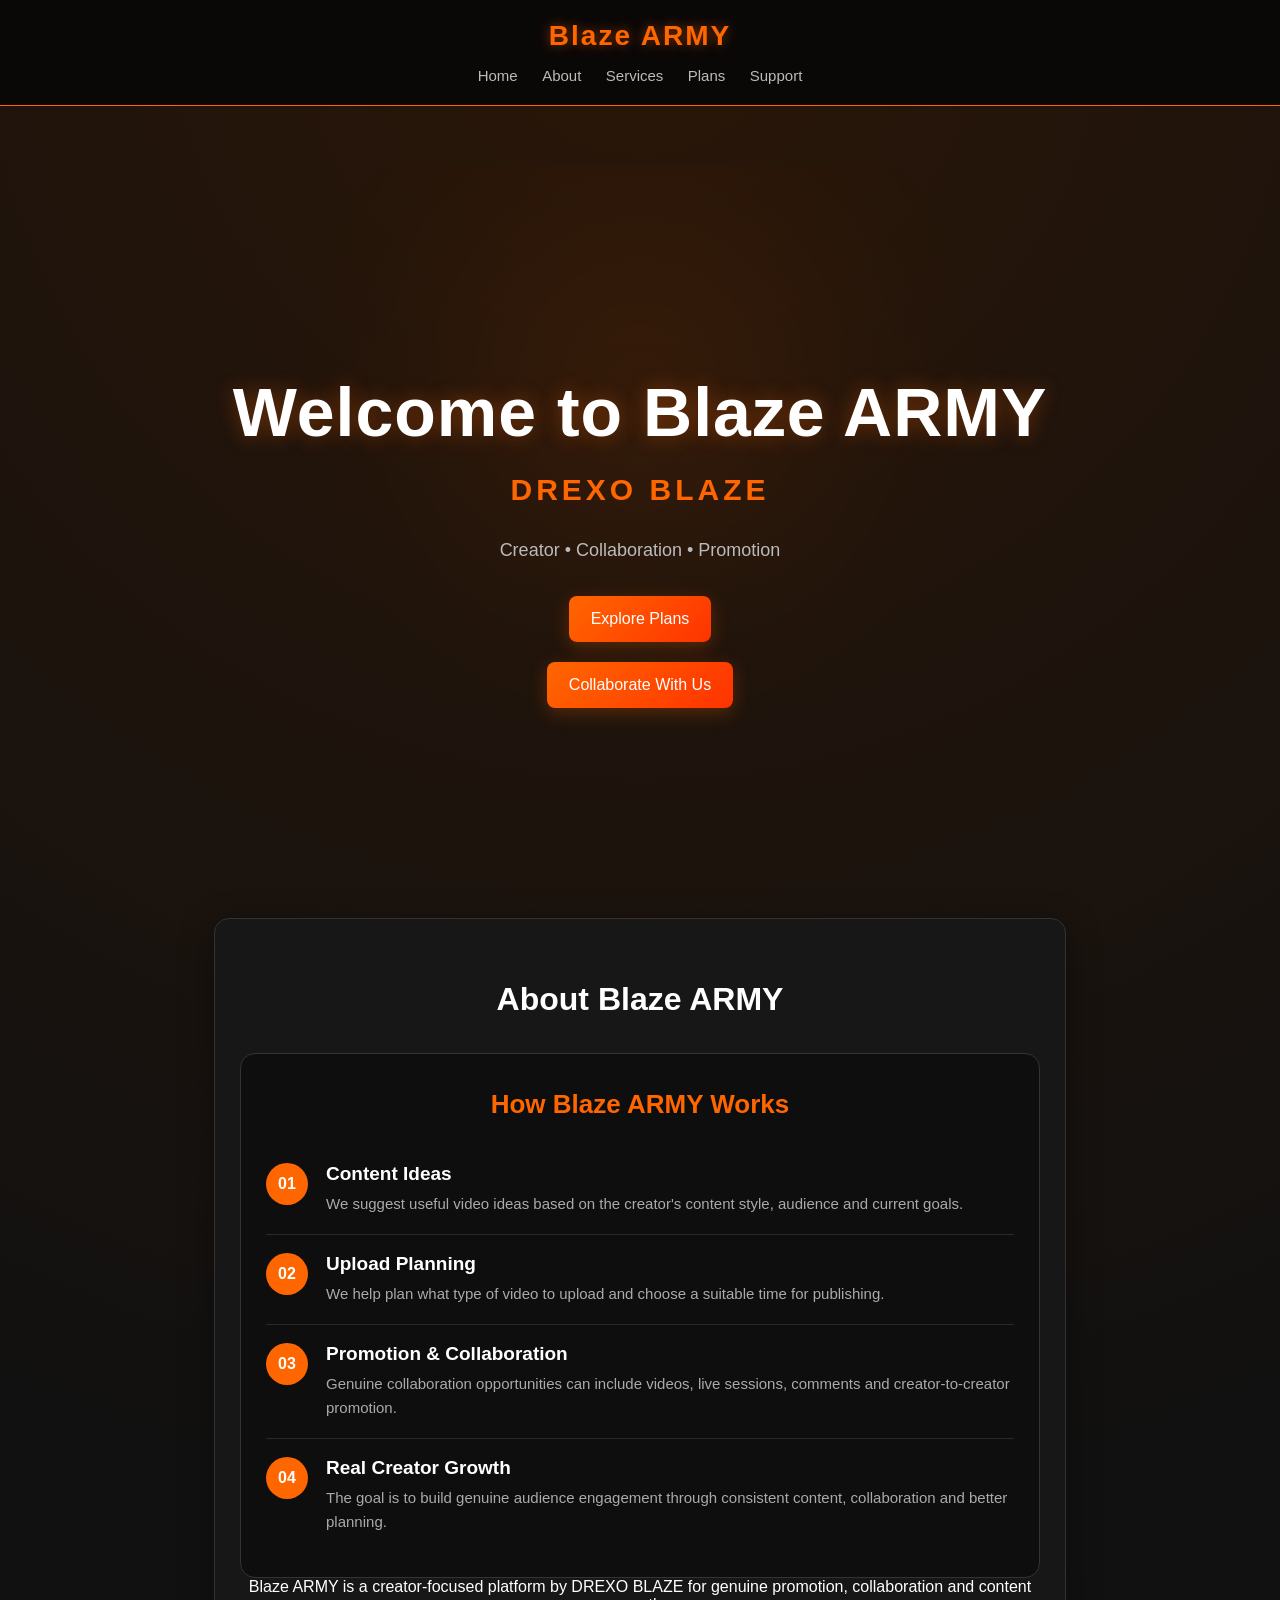
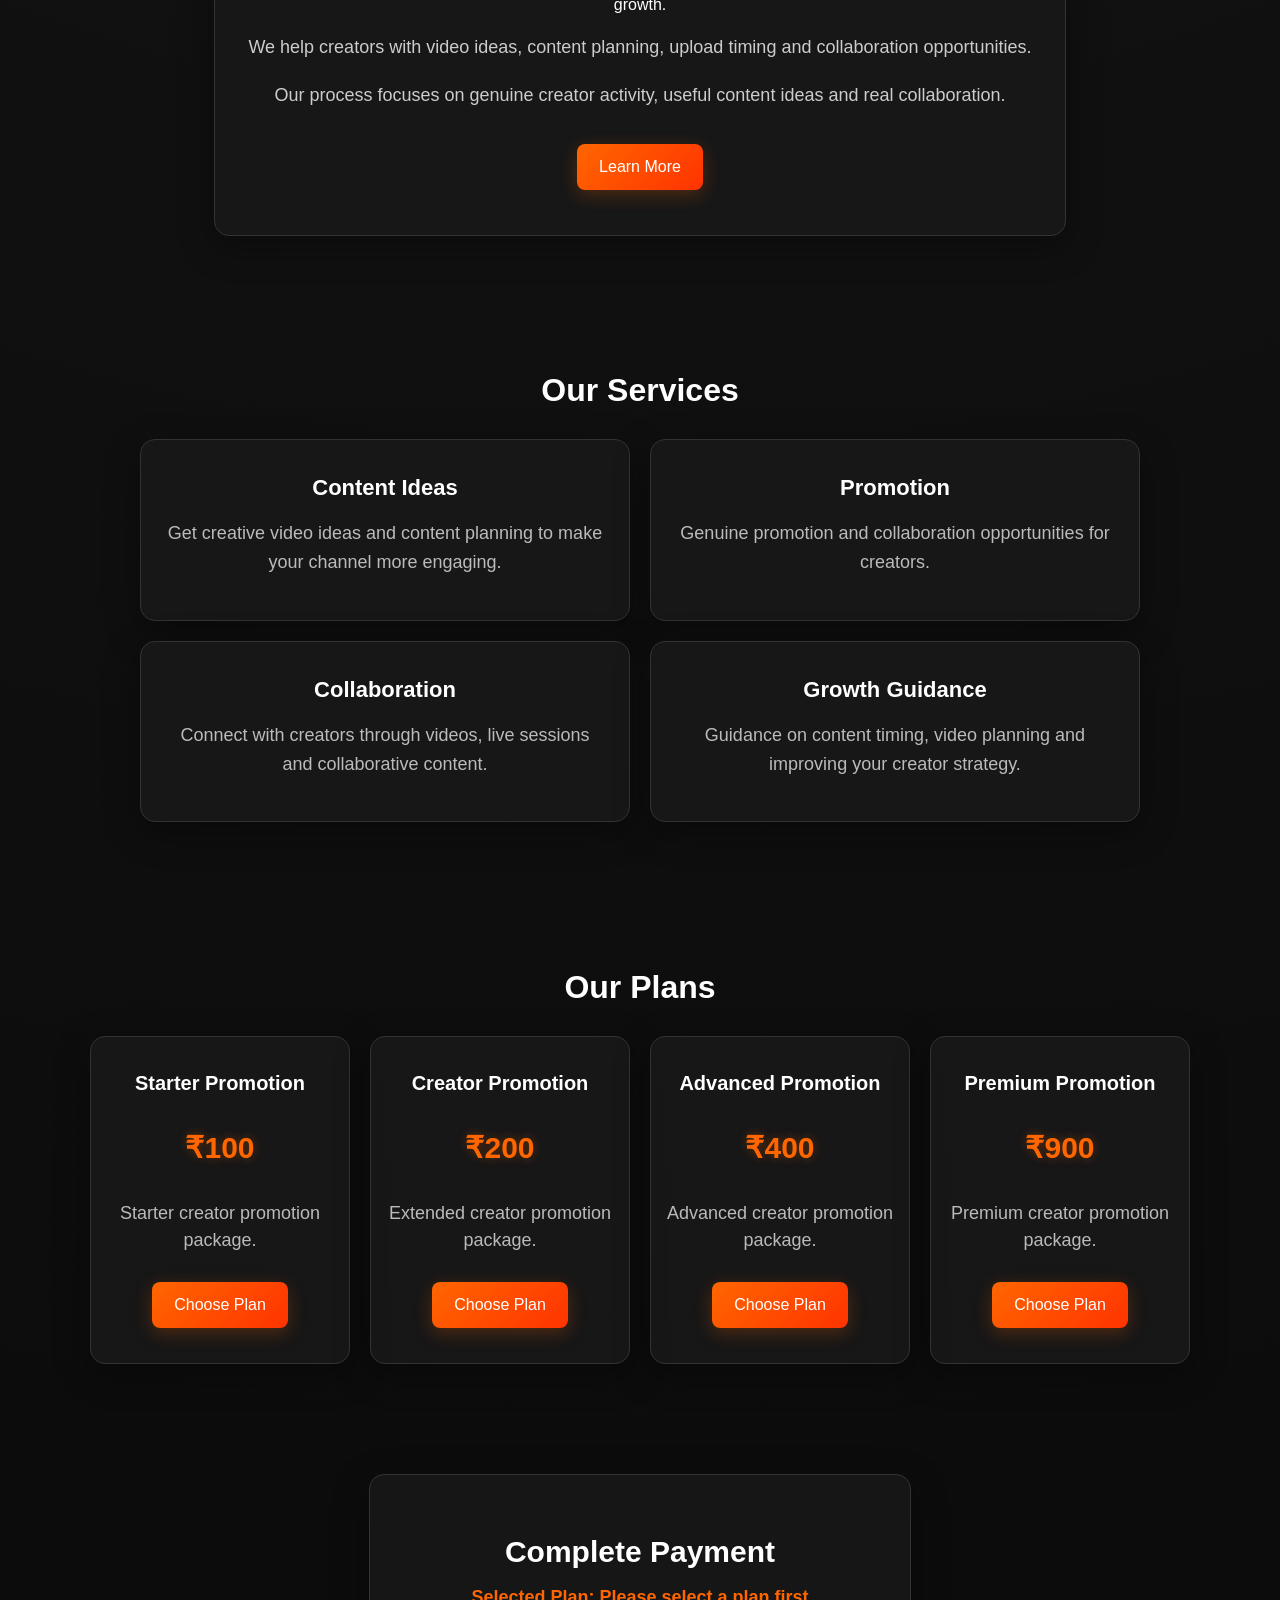
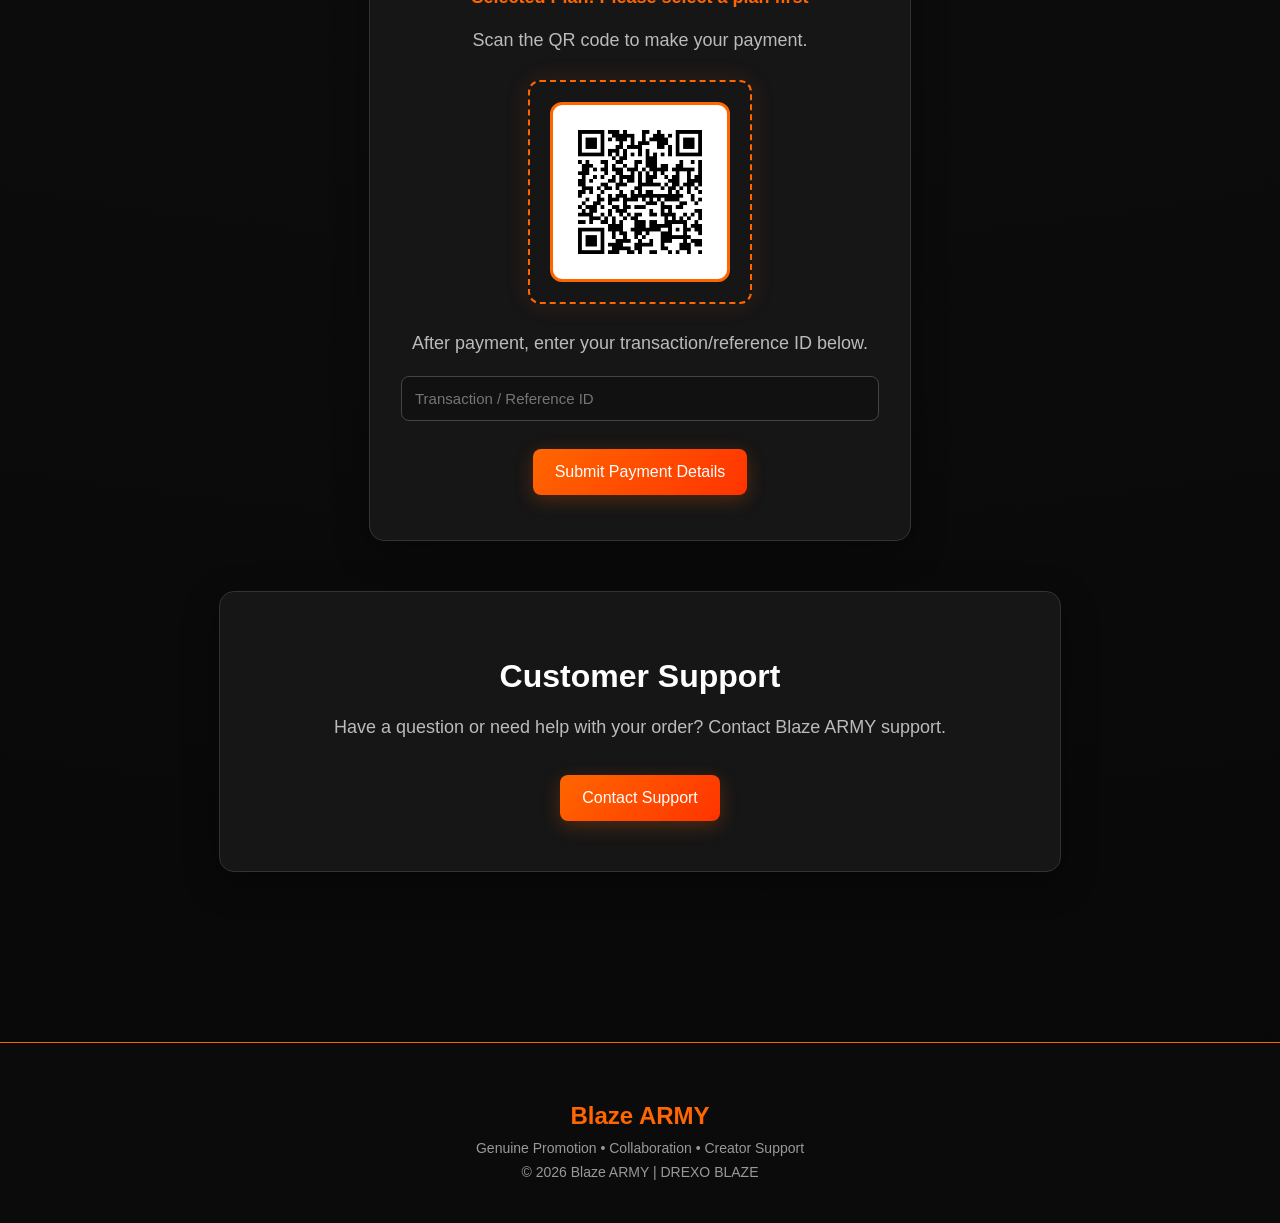
<file: Index.html>
<!DOCTYPE html>
<html lang="en">

<head>
    <meta charset="UTF-8">
    <meta name="viewport" content="width=device-width, initial-scale=1.0">

    <title>Blaze ARMY</title>

    <link rel="stylesheet" href="Style.css">
</head>

<body>

    <!-- HEADER -->

    <header>

        <h2>Blaze ARMY</h2>

        <nav>
            <a href="#home">Home</a>
            <a href="#about">About</a>
            <a href="#services">Services</a>
            <a href="#pricing">Plans</a>
            <a href="#contact">Support</a>
        </nav>

    </header>


    <main>

        <!-- HOME -->

        <section class="home" id="home">

            <h1>Welcome to Blaze ARMY</h1>

            <h3>DREXO BLAZE</h3>

            <p>
                Creator • Collaboration • Promotion
            </p>

            <button onclick="document.getElementById('pricing').scrollIntoView({behavior:'smooth'})">
                Explore Plans
            </button>

            <button onclick="document.getElementById('contact').scrollIntoView({behavior:'smooth'})">
                Collaborate With Us
            </button>

        </section>


        <!-- ABOUT -->

        <section class="about" id="about">

            <h2>About Blaze ARMY</h2>

            <p>
              <div class="process-box">

    <h3>How Blaze ARMY Works</h3>

    <div class="process-step">
        <span>01</span>
        <div>
            <h4>Content Ideas</h4>
            <p>
                We suggest useful video ideas based on the creator's
                content style, audience and current goals.
            </p>
        </div>
    </div>

    <div class="process-step">
        <span>02</span>
        <div>
            <h4>Upload Planning</h4>
            <p>
                We help plan what type of video to upload and choose
                a suitable time for publishing.
            </p>
        </div>
    </div>

    <div class="process-step">
        <span>03</span>
        <div>
            <h4>Promotion & Collaboration</h4>
            <p>
                Genuine collaboration opportunities can include videos,
                live sessions, comments and creator-to-creator promotion.
            </p>
        </div>
    </div>

    <div class="process-step">
        <span>04</span>
        <div>
            <h4>Real Creator Growth</h4>
            <p>
                The goal is to build genuine audience engagement through
                consistent content, collaboration and better planning.
            </p>
        </div>
    </div>

              </div>
                Blaze ARMY is a creator-focused platform by DREXO BLAZE
                for genuine promotion, collaboration and content growth.
            </p>

            <p>
                We help creators with video ideas, content planning,
                upload timing and collaboration opportunities.
            </p>

            <p>
                Our process focuses on genuine creator activity,
                useful content ideas and real collaboration.
            </p>

            <button onclick="document.getElementById('services').scrollIntoView({behavior:'smooth'})">
                Learn More
            </button>

        </section>


        <!-- SERVICES -->

        <section class="services" id="services">

            <h2>Our Services</h2>

            <div class="service-container">

                <div class="service-card">

                    <h3>Content Ideas</h3>

                    <p>
                        Get creative video ideas and content planning
                        to make your channel more engaging.
                    </p>

                </div>


                <div class="service-card">

                    <h3>Promotion</h3>

                    <p>
                        Genuine promotion and collaboration opportunities
                        for creators.
                    </p>

                </div>


                <div class="service-card">

                    <h3>Collaboration</h3>

                    <p>
                        Connect with creators through videos,
                        live sessions and collaborative content.
                    </p>

                </div>


                <div class="service-card">

                    <h3>Growth Guidance</h3>

                    <p>
                        Guidance on content timing, video planning
                        and improving your creator strategy.
                    </p>

                </div>

            </div>

        </section>


        <!-- PRICING -->

        <section class="pricing" id="pricing">

            <h2>Our Plans</h2>

            <div class="pricing-container">


                <!-- PLAN 1 -->

                <div class="price-card">

                    <h3>Starter Promotion</h3>

                    <p class="price">₹100</p>

                    <p>
                        Starter creator promotion package.
                    </p>

                    <button type="button">
                        Choose Plan
                    </button>

                </div>


                <!-- PLAN 2 -->

                <div class="price-card">

                    <h3>Creator Promotion</h3>

                    <p class="price">₹200</p>

                    <p>
                        Extended creator promotion package.
                    </p>

                    <button type="button">
                        Choose Plan
                    </button>

                </div>


                <!-- PLAN 3 -->

                <div class="price-card">

                    <h3>Advanced Promotion</h3>

                    <p class="price">₹400</p>

                    <p>
                        Advanced creator promotion package.
                    </p>

                    <button type="button">
                        Choose Plan
                    </button>

                </div>


                <!-- PLAN 4 -->

                <div class="price-card">

                    <h3>Premium Promotion</h3>

                    <p class="price">₹900</p>

                    <p>
                        Premium creator promotion package.
                    </p>

                    <button type="button">
                        Choose Plan
                    </button>

                </div>


            </div>

        </section>


        <!-- ORDER FORM -->

        <section id="orderBox" style="display:none;">

            <h2>Place Your Order</h2>

            <p id="selectedPlan">
                Selected Plan
            </p>

            <input
                type="text"
                id="customerName"
                placeholder="Your Name"
            >

            <br><br>

            <input
                type="text"
                id="channelLink"
                placeholder="YouTube Channel Link"
            >

            <br><br>

            <input
                type="text"
                id="contactInfo"
                placeholder="Contact Number / Email"
            >

            <br><br>

            <button type="button" onclick="submitOrder()">
                Submit Order
            </button>

        </section>


        <!-- PAYMENT -->

        <section id="paymentBox" class="payment-box">

            <h2>Complete Payment</h2>

            <p id="paymentPlan">
                Selected Plan: Please select a plan first
            </p>

            <p class="payment-note">
                Scan the QR code to make your payment.
            </p>


            <div class="qr-placeholder">

                <p>QR CODE</p>

                <small>
                    Select a plan to show its payment QR.
                </small>

                <img
                    id="paymentQR"
                    src="starter_100.png"
                    alt="Blaze ARMY Payment QR"
                >

            </div>


            <p class="payment-note">
                After payment, enter your transaction/reference ID below.
            </p>


            <input
                type="text"
                id="transactionId"
                placeholder="Transaction / Reference ID"
            >

            <br><br>

            <button type="button" onclick="verifyPayment()">
                Submit Payment Details
            </button>

        </section>


        <!-- CUSTOMER SUPPORT -->

        <section class="contact" id="contact">

            <h2>Customer Support</h2>

            <p>
                Have a question or need help with your order?
                Contact Blaze ARMY support.
            </p>

            <button type="button" onclick="openWhatsApp()">
                Contact Support
            </button>

        </section>

    </main>


    <!-- FOOTER -->

    <footer>

        <h3>Blaze ARMY</h3>

        <p>
            Genuine Promotion • Collaboration • Creator Support
        </p>

        <p>
            © 2026 Blaze ARMY | DREXO BLAZE
        </p>

    </footer>



    <!-- ========================= -->
    <!-- JAVASCRIPT -->
    <!-- ========================= -->

    <script>

        /* =========================
           PLAN SELECTION
        ========================= */

        const planButtons =
            document.querySelectorAll(".price-card button");


        planButtons.forEach(function(button) {

            button.addEventListener("click", function() {

                const card =
                    button.closest(".price-card");


                const planName =
                    card.querySelector("h3").textContent;


                const planPrice =
                    card.querySelector(".price").textContent.trim();


                /* Update selected plan */

                document.getElementById("selectedPlan").textContent =
                    "Selected Plan: " +
                    planName +
                    " | Price: " +
                    planPrice;


                /* Update payment plan */

                document.getElementById("paymentPlan").textContent =
                    "Selected Plan: " +
                    planName +
                    " | Price: " +
                    planPrice;


                /* Show order box */

                document.getElementById("orderBox").style.display =
                    "block";


                /* Change QR according to price */

                const qrImage =
                    document.getElementById("paymentQR");


                if (planPrice === "₹100") {

                    qrImage.src = "starter_100.png";

                }

                else if (planPrice === "₹200") {

                    qrImage.src = "creator_200.png";

                }

                else if (planPrice === "₹400") {

                    qrImage.src = "advanced_400.png";

                }

                else if (planPrice === "₹900") {

                    qrImage.src = "premium_900.png";

                }


                /* Scroll to order section */

                document.getElementById("orderBox").scrollIntoView({
                    behavior: "smooth"
                });

            });

        });



        /* =========================
           ORDER SUBMISSION
        ========================= */

        function submitOrder() {

            const name =
                document.getElementById("customerName").value.trim();


            const channel =
                document.getElementById("channelLink").value.trim();


            const contact =
                document.getElementById("contactInfo").value.trim();


            if (name === "") {

                alert("Please enter your name.");

                return;

            }


            if (channel === "") {

                alert("Please enter your YouTube channel link.");

                return;

            }


            if (contact === "") {

                alert("Please enter your contact information.");

                return;

            }


            alert(
                "Order details submitted successfully!\n\n" +
                "Please complete the payment below."
            );


            document.getElementById("paymentBox").scrollIntoView({
                behavior: "smooth"
            });

        }



        /* =========================
           PAYMENT VERIFICATION
        ========================= */

        function verifyPayment() {

            const transactionId =
                document.getElementById("transactionId").value.trim();


            if (transactionId === "") {

                alert(
                    "Please enter your transaction/reference ID."
                );

                return;

            }


            alert(
                "Payment details submitted!\n\n" +
                "Your payment will be verified manually."
            );

        }



        /* =========================
           WHATSAPP SUPPORT
        ========================= */


function openWhatsApp() {

    const phoneNumber = "917988991568";

    const message =
        "Hello Blaze ARMY, I need help with my order.";

    const appLink =
        "whatsapp://send?phone=" +
        phoneNumber +
        "&text=" +
        encodeURIComponent(message);

    window.location.href = appLink;

}

</script>

              
    </script>


</body>

</html>
</file>
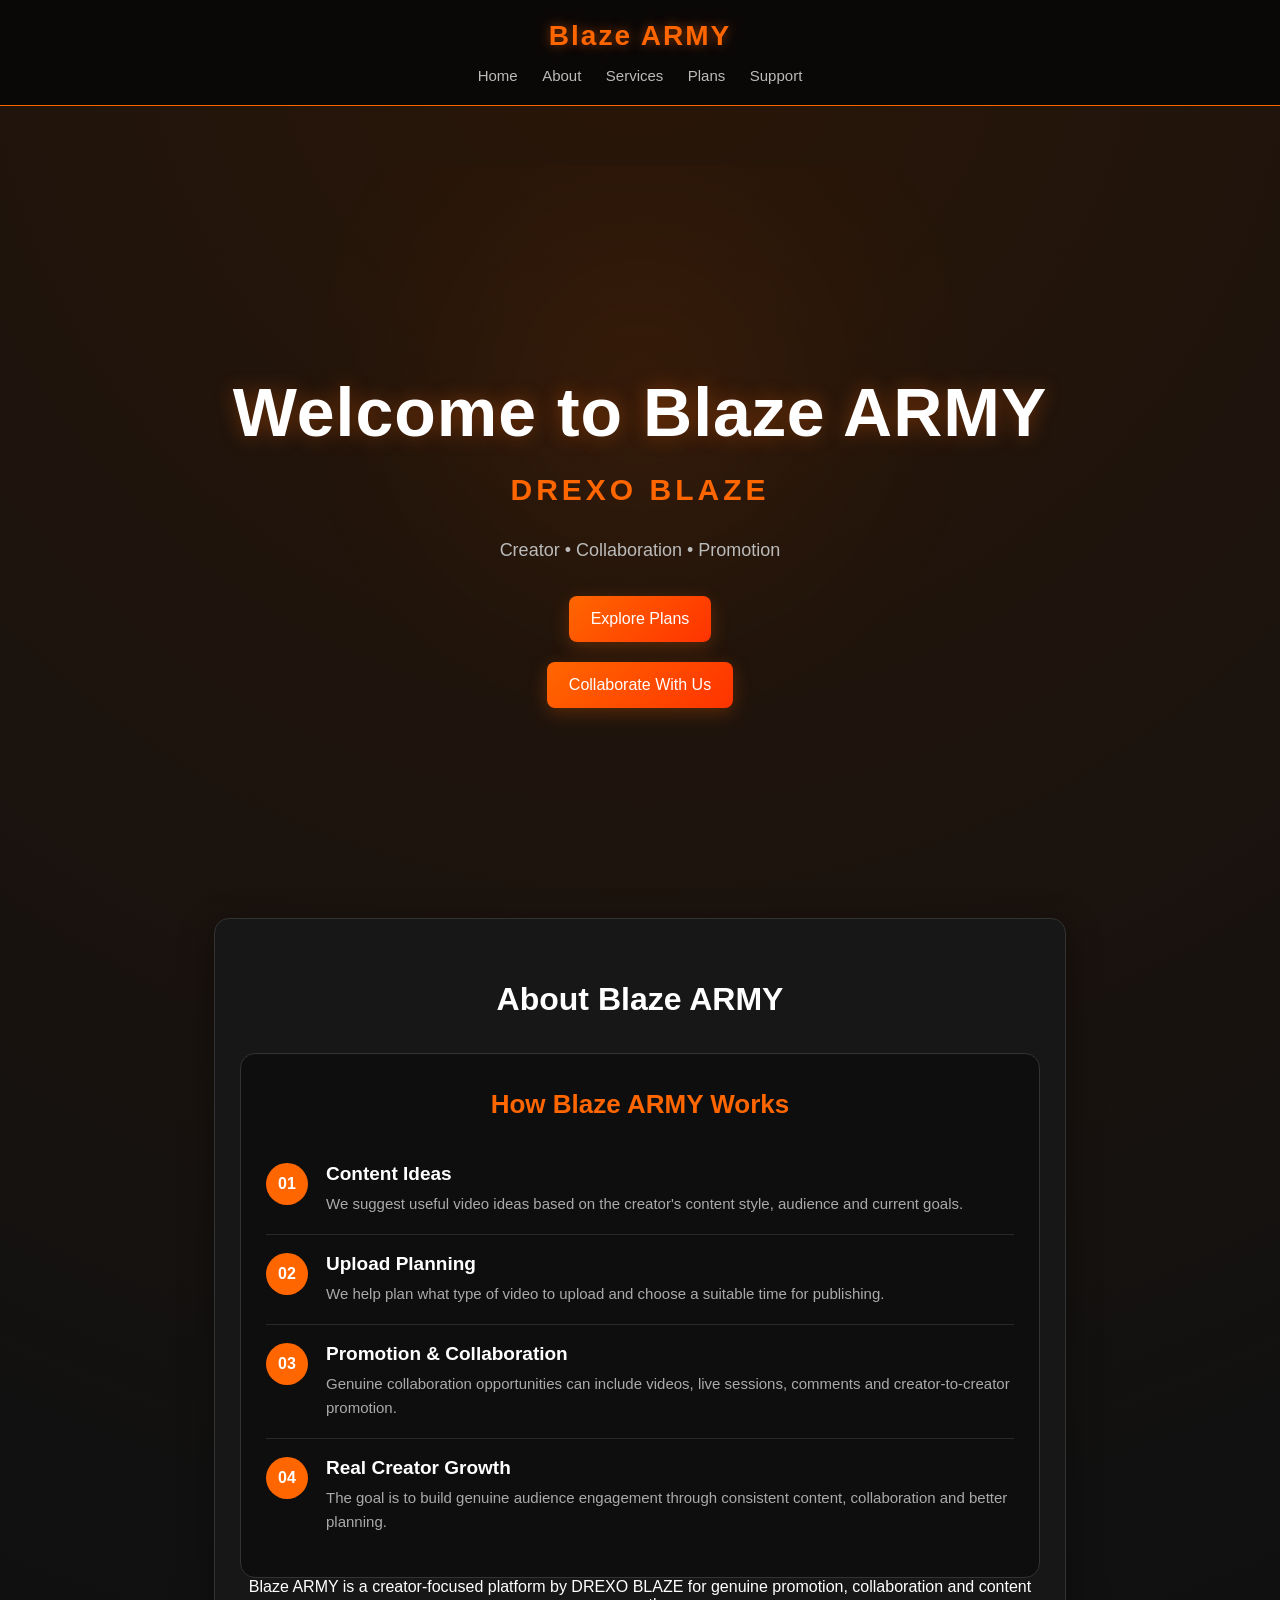
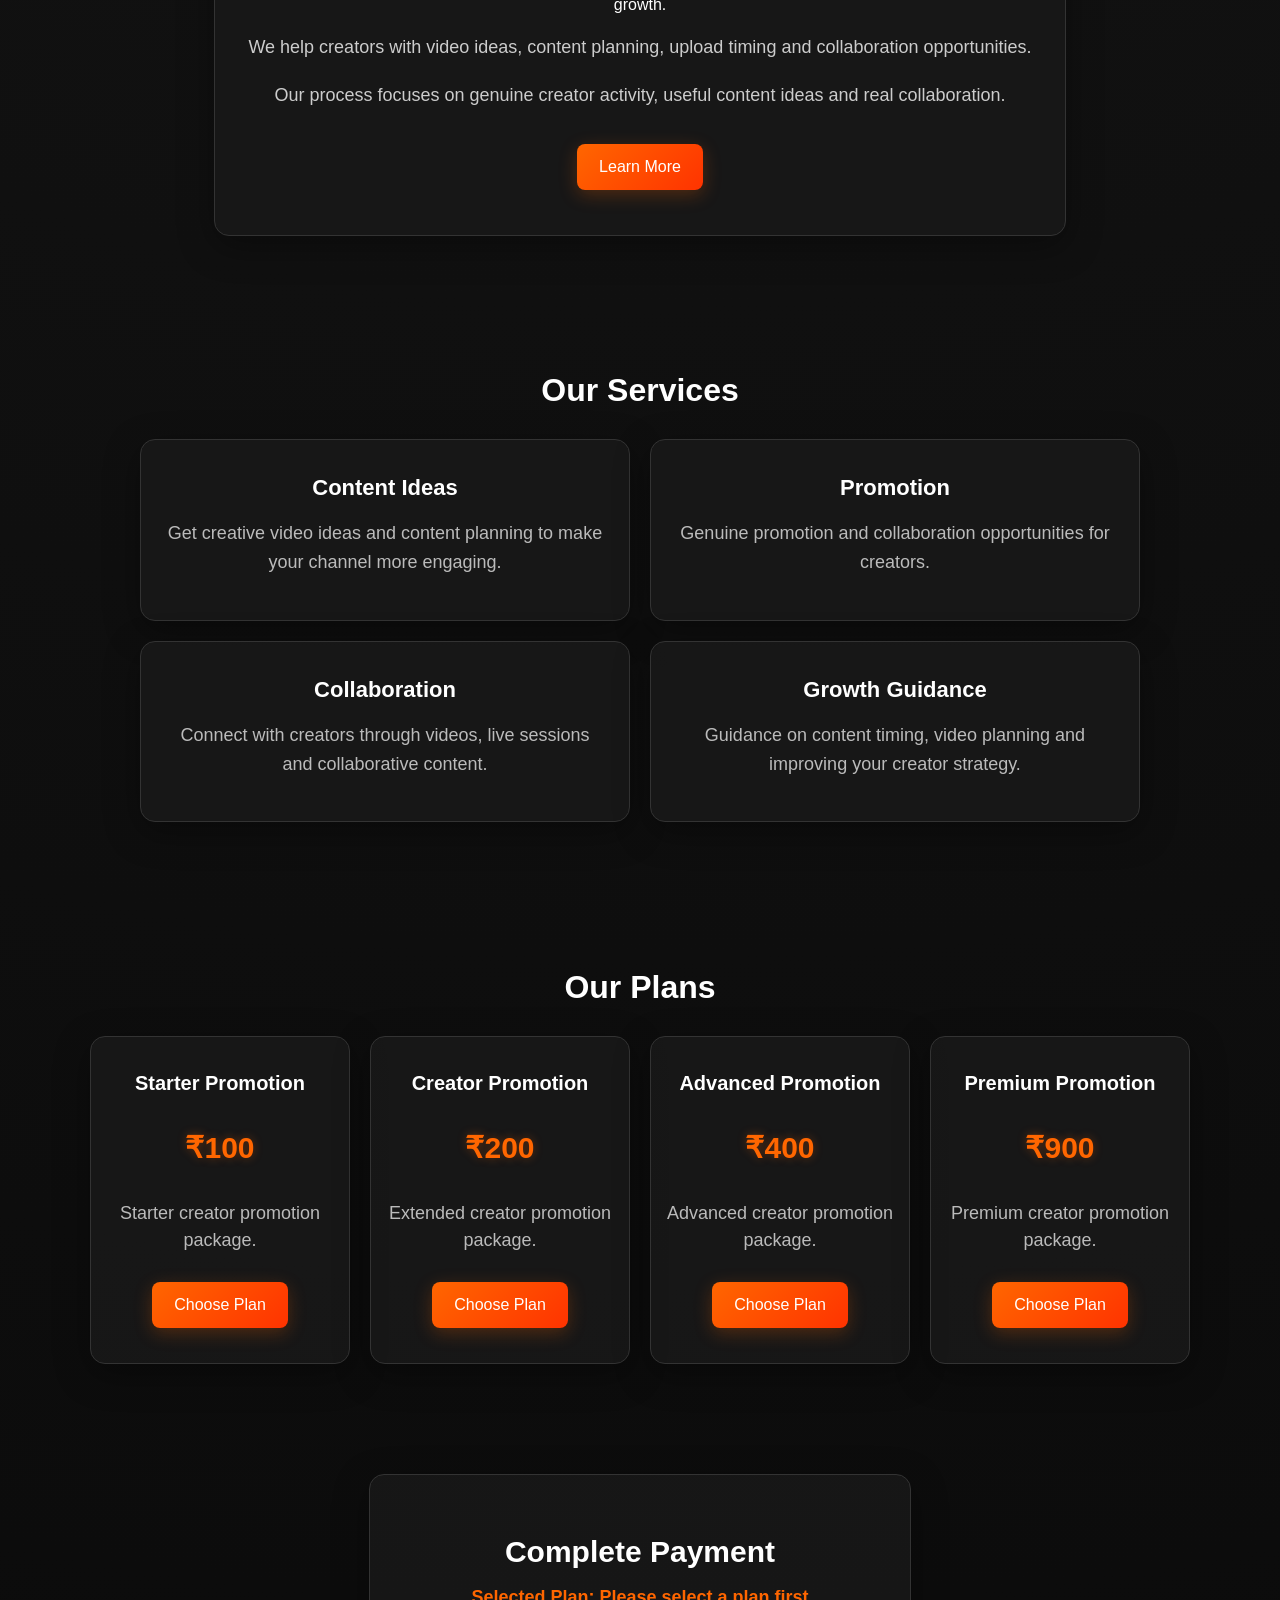
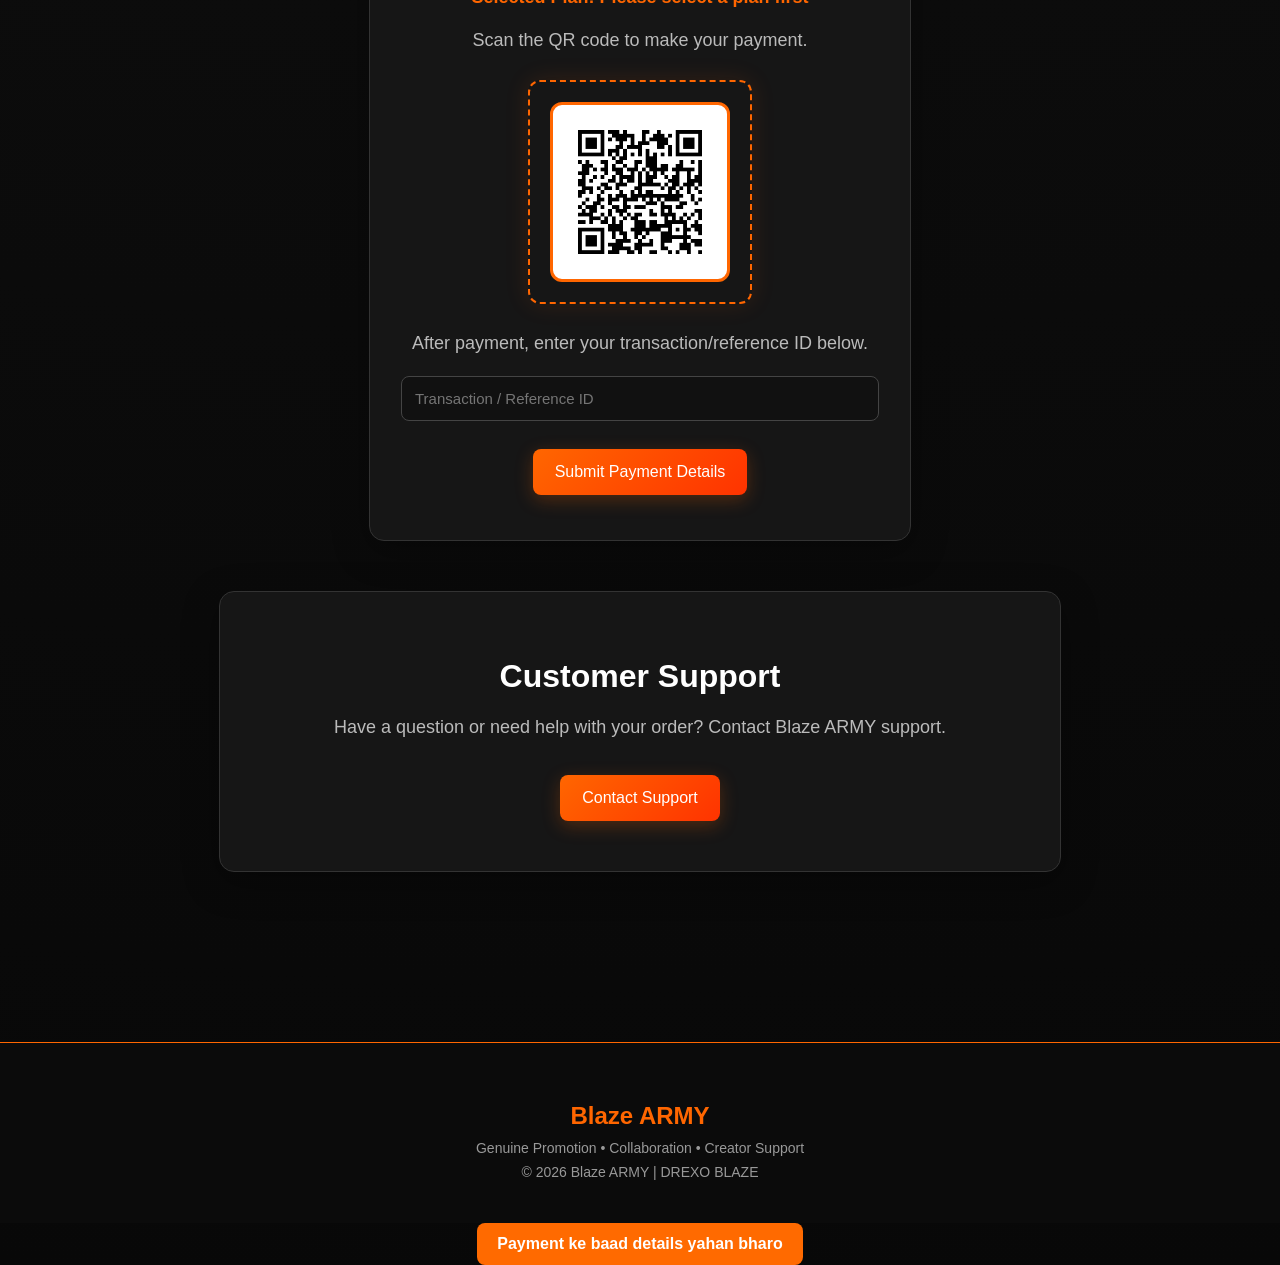
<file: index.html>
<!DOCTYPE html>
<html lang="en">

<head>
    <meta charset="UTF-8">
    <meta name="viewport" content="width=device-width, initial-scale=1.0">

    <title>Blaze ARMY</title>

    <link rel="stylesheet" href="style.css">
</head>

<body>

    <!-- HEADER -->

    <header>

        <h2>Blaze ARMY</h2>

        <nav>
            <a href="#home">Home</a>
            <a href="#about">About</a>
            <a href="#services">Services</a>
            <a href="#pricing">Plans</a>
            <a href="#contact">Support</a>
        </nav>

    </header>


    <main>

        <!-- HOME -->

        <section class="home" id="home">

            <h1>Welcome to Blaze ARMY</h1>

            <h3>DREXO BLAZE</h3>

            <p>
                Creator • Collaboration • Promotion
            </p>

            <button onclick="document.getElementById('pricing').scrollIntoView({behavior:'smooth'})">
                Explore Plans
            </button>

            <button onclick="document.getElementById('contact').scrollIntoView({behavior:'smooth'})">
                Collaborate With Us
            </button>

        </section>


        <!-- ABOUT -->

        <section class="about" id="about">

            <h2>About Blaze ARMY</h2>

            <p>
              <div class="process-box">

    <h3>How Blaze ARMY Works</h3>

    <div class="process-step">
        <span>01</span>
        <div>
            <h4>Content Ideas</h4>
            <p>
                We suggest useful video ideas based on the creator's
                content style, audience and current goals.
            </p>
        </div>
    </div>

    <div class="process-step">
        <span>02</span>
        <div>
            <h4>Upload Planning</h4>
            <p>
                We help plan what type of video to upload and choose
                a suitable time for publishing.
            </p>
        </div>
    </div>

    <div class="process-step">
        <span>03</span>
        <div>
            <h4>Promotion & Collaboration</h4>
            <p>
                Genuine collaboration opportunities can include videos,
                live sessions, comments and creator-to-creator promotion.
            </p>
        </div>
    </div>

    <div class="process-step">
        <span>04</span>
        <div>
            <h4>Real Creator Growth</h4>
            <p>
                The goal is to build genuine audience engagement through
                consistent content, collaboration and better planning.
            </p>
        </div>
    </div>

              </div>
                Blaze ARMY is a creator-focused platform by DREXO BLAZE
                for genuine promotion, collaboration and content growth.
            </p>

            <p>
                We help creators with video ideas, content planning,
                upload timing and collaboration opportunities.
            </p>

            <p>
                Our process focuses on genuine creator activity,
                useful content ideas and real collaboration.
            </p>

            <button onclick="document.getElementById('services').scrollIntoView({behavior:'smooth'})">
                Learn More
            </button>

        </section>


        <!-- SERVICES -->

        <section class="services" id="services">

            <h2>Our Services</h2>

            <div class="service-container">

                <div class="service-card">

                    <h3>Content Ideas</h3>

                    <p>
                        Get creative video ideas and content planning
                        to make your channel more engaging.
                    </p>

                </div>


                <div class="service-card">

                    <h3>Promotion</h3>

                    <p>
                        Genuine promotion and collaboration opportunities
                        for creators.
                    </p>

                </div>


                <div class="service-card">

                    <h3>Collaboration</h3>

                    <p>
                        Connect with creators through videos,
                        live sessions and collaborative content.
                    </p>

                </div>


                <div class="service-card">

                    <h3>Growth Guidance</h3>

                    <p>
                        Guidance on content timing, video planning
                        and improving your creator strategy.
                    </p>

                </div>

            </div>

        </section>


        <!-- PRICING -->

        <section class="pricing" id="pricing">

            <h2>Our Plans</h2>

            <div class="pricing-container">


                <!-- PLAN 1 -->

                <div class="price-card">

                    <h3>Starter Promotion</h3>

                    <p class="price">₹100</p>

                    <p>
                        Starter creator promotion package.
                    </p>

                    <button type="button">
                        Choose Plan
                    </button>

                </div>


                <!-- PLAN 2 -->

                <div class="price-card">

                    <h3>Creator Promotion</h3>

                    <p class="price">₹200</p>

                    <p>
                        Extended creator promotion package.
                    </p>

                    <button type="button">
                        Choose Plan
                    </button>

                </div>


                <!-- PLAN 3 -->

                <div class="price-card">

                    <h3>Advanced Promotion</h3>

                    <p class="price">₹400</p>

                    <p>
                        Advanced creator promotion package.
                    </p>

                    <button type="button">
                        Choose Plan
                    </button>

                </div>


                <!-- PLAN 4 -->

                <div class="price-card">

                    <h3>Premium Promotion</h3>

                    <p class="price">₹900</p>

                    <p>
                        Premium creator promotion package.
                    </p>

                    <button type="button">
                        Choose Plan
                    </button>

                </div>


            </div>

        </section>


        <!-- ORDER FORM -->

        <section id="orderBox" style="display:none;">

            <h2>Place Your Order</h2>

            <p id="selectedPlan">
                Selected Plan
            </p>

            <input
                type="text"
                id="customerName"
                placeholder="Your Name"
            >

            <br><br>

            <input
                type="text"
                id="channelLink"
                placeholder="YouTube Channel Link"
            >

            <br><br>

            <input
                type="text"
                id="contactInfo"
                placeholder="Contact Number / Email"
            >

            <br><br>

            <button type="button" onclick="submitOrder()">
                Submit Order
            </button>

        </section>


        <!-- PAYMENT -->

        <section id="paymentBox" class="payment-box">

            <h2>Complete Payment</h2>

            <p id="paymentPlan">
                Selected Plan: Please select a plan first
            </p>

            <p class="payment-note">
                Scan the QR code to make your payment.
            </p>


            <div class="qr-placeholder">

                <p>QR CODE</p>

                <small>
                    Select a plan to show its payment QR.
                </small>

                <img
                    id="paymentQR"
                    src="starter_100.png"
                    alt="Blaze ARMY Payment QR"
                >

            </div>


            <p class="payment-note">
                After payment, enter your transaction/reference ID below.
            </p>


            <input
                type="text"
                id="transactionId"
                placeholder="Transaction / Reference ID"
            >

            <br><br>

            <button type="button" onclick="verifyPayment()">
                Submit Payment Details
            </button>

        </section>


        <!-- CUSTOMER SUPPORT -->

        <section class="contact" id="contact">

            <h2>Customer Support</h2>

            <p>
                Have a question or need help with your order?
                Contact Blaze ARMY support.
            </p>

            <button type="button" onclick="openWhatsApp()">
                Contact Support
            </button>

        </section>

    </main>


    <!-- FOOTER -->

    <footer>

        <h3>Blaze ARMY</h3>

        <p>
            Genuine Promotion • Collaboration • Creator Support
        </p>

        <p>
            © 2026 Blaze ARMY | DREXO BLAZE
        </p>

    </footer>



    <!-- ========================= -->
    <!-- JAVASCRIPT -->
    <!-- ========================= -->

    <script>

        /* =========================
           PLAN SELECTION
        ========================= */

        const planButtons =
            document.querySelectorAll(".price-card button");


        planButtons.forEach(function(button) {

            button.addEventListener("click", function() {

                const card =
                    button.closest(".price-card");


                const planName =
                    card.querySelector("h3").textContent;


                const planPrice =
                    card.querySelector(".price").textContent.trim();


                /* Update selected plan */

                document.getElementById("selectedPlan").textContent =
                    "Selected Plan: " +
                    planName +
                    " | Price: " +
                    planPrice;


                /* Update payment plan */

                document.getElementById("paymentPlan").textContent =
                    "Selected Plan: " +
                    planName +
                    " | Price: " +
                    planPrice;


                /* Show order box */

                document.getElementById("orderBox").style.display =
                    "block";


                /* Change QR according to price */

                const qrImage =
                    document.getElementById("paymentQR");


                if (planPrice === "₹100") {

                    qrImage.src = "starter_100.png";

                }

                else if (planPrice === "₹200") {

                    qrImage.src = "creator_200.png";

                }

                else if (planPrice === "₹400") {

                    qrImage.src = "advanced_400.png";

                }

                else if (planPrice === "₹900") {

                    qrImage.src = "premium_900.png";

                }


                /* Scroll to order section */

                document.getElementById("orderBox").scrollIntoView({
                    behavior: "smooth"
                });

            });

        });



        /* =========================
           ORDER SUBMISSION
        ========================= */

        function submitOrder() {

            const name =
                document.getElementById("customerName").value.trim();


            const channel =
                document.getElementById("channelLink").value.trim();


            const contact =
                document.getElementById("contactInfo").value.trim();


            if (name === "") {

                alert("Please enter your name.");

                return;

            }


            if (channel === "") {

                alert("Please enter your YouTube channel link.");

                return;

            }


            if (contact === "") {

                alert("Please enter your contact information.");

                return;

            }


            alert(
                "Order details submitted successfully!\n\n" +
                "Please complete the payment below."
            );


            document.getElementById("paymentBox").scrollIntoView({
                behavior: "smooth"
            });

        }



        /* =========================
           PAYMENT VERIFICATION
        ========================= */

        function verifyPayment() {

            const transactionId =
                document.getElementById("transactionId").value.trim();


            if (transactionId === "") {

                alert(
                    "Please enter your transaction/reference ID."
                );

                return;

            }


            alert(
                "Payment details submitted!\n\n" +
                "Your payment will be verified manually."
            );

        }



        /* =========================
           WHATSAPP SUPPORT
        ========================= */


function openWhatsApp() {

    const phoneNumber = "917988991568";

    const message =
        "Hello Blaze ARMY, I need help with my order.";

    const appLink =
        "whatsapp://send?phone=" +
        phoneNumber +
        "&text=" +
        encodeURIComponent(message);

    window.location.href = appLink;

}

</script>

              
    </script>

<a href="https://forms.gle/YFTs3AKWSwMs6Zd37" target="_blank"
   style="display:inline-block;padding:12px 20px;background:#ff6a00;color:#fff;border-radius:8px;text-decoration:none;font-weight:bold;">
   Payment ke baad details yahan bharo
</a>
</body>

</html>
</file>
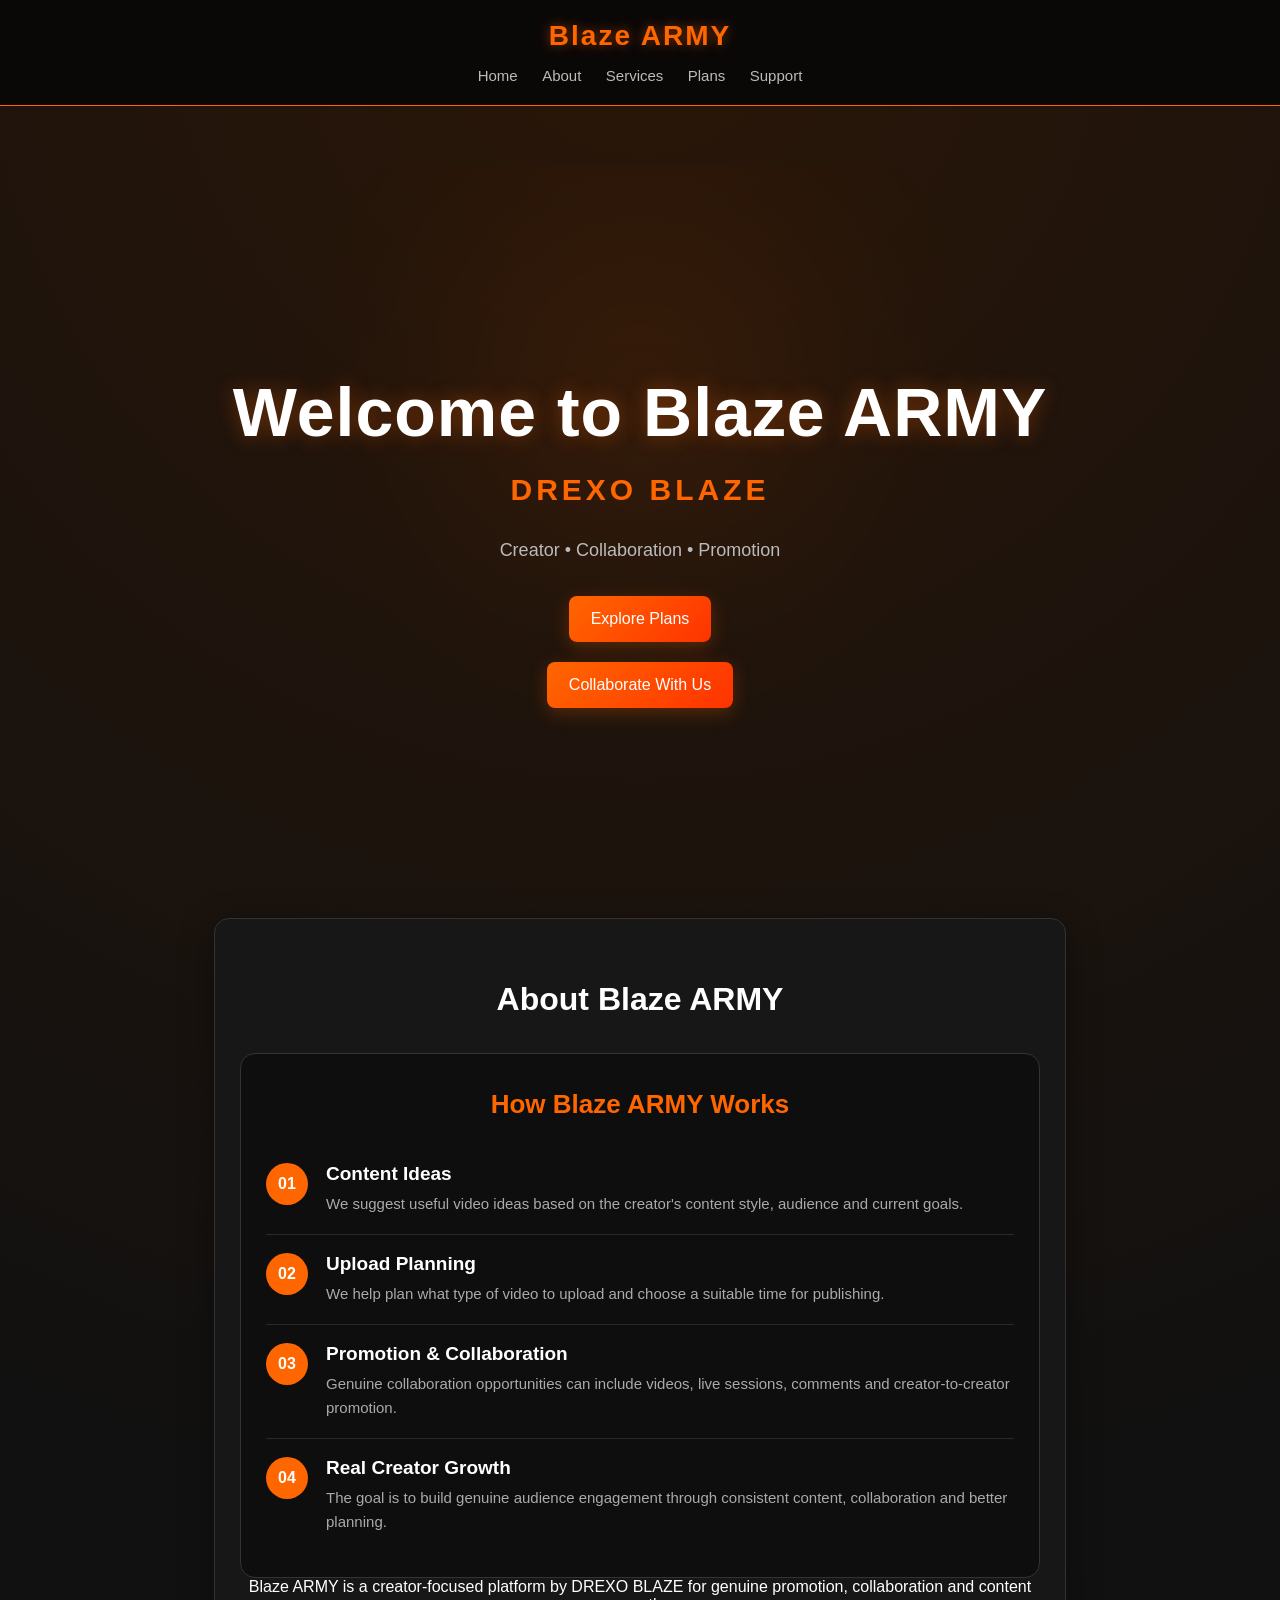
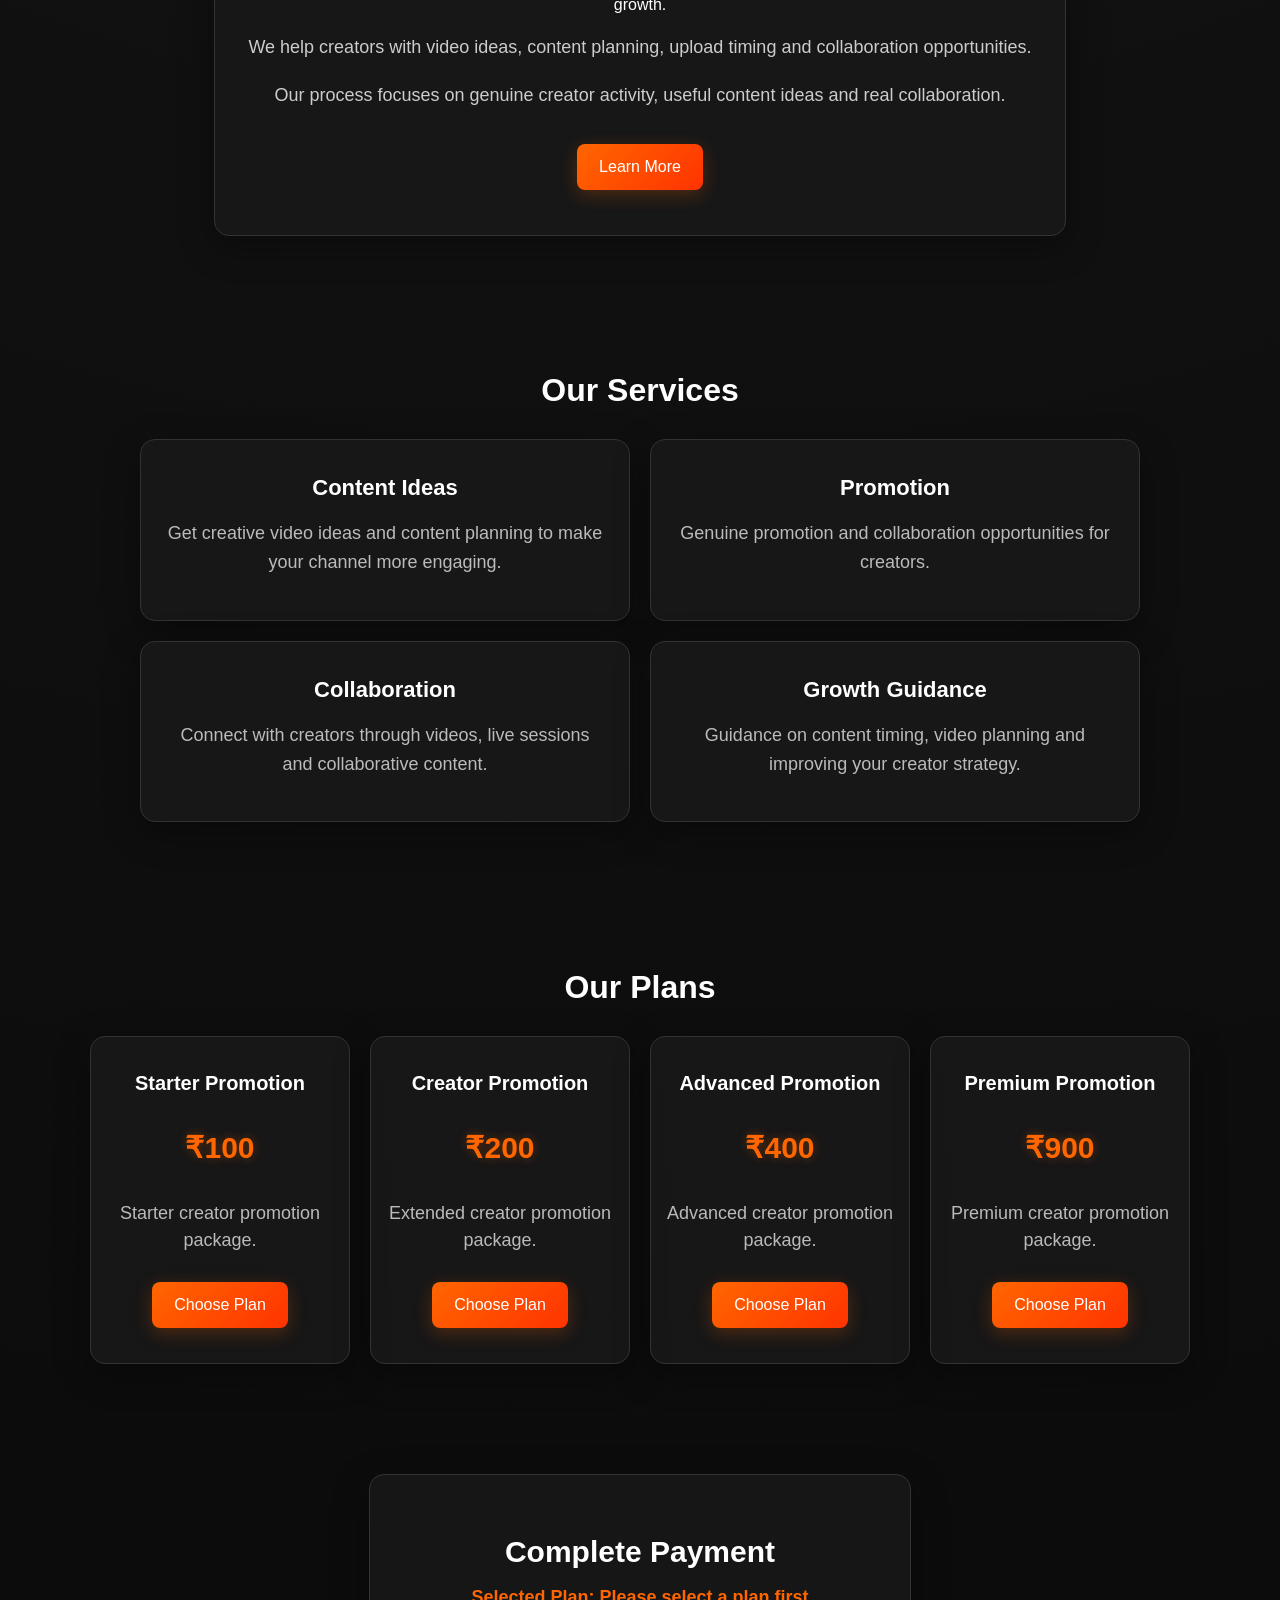
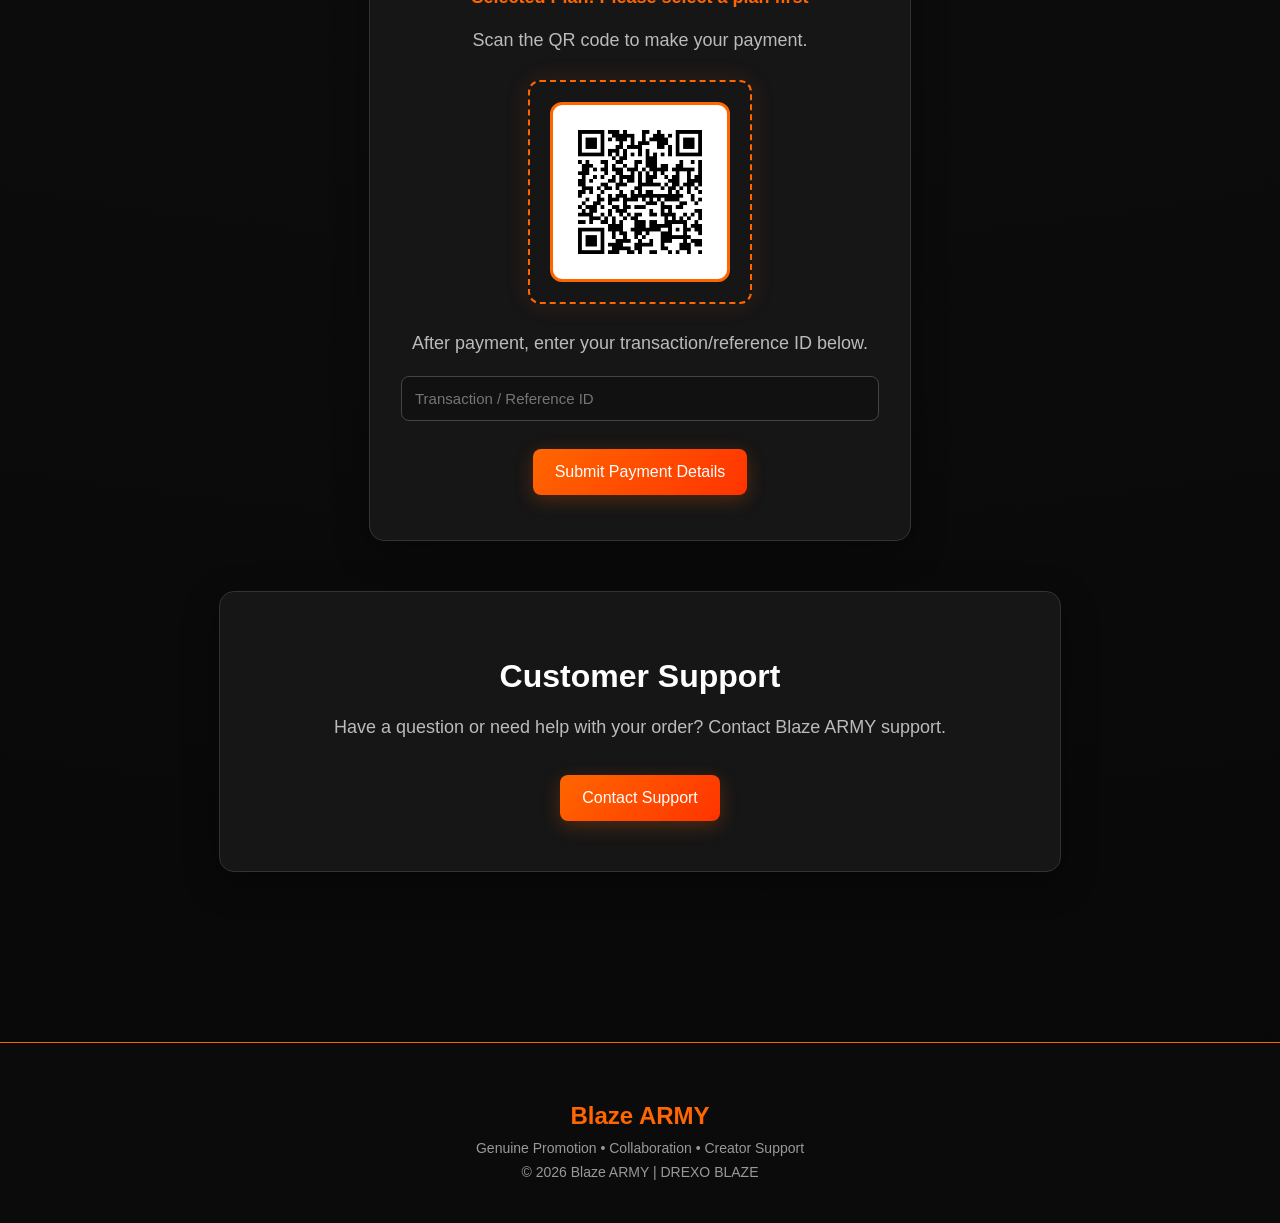
<file: Team Blaze Index.html>
<!DOCTYPE html>
<html lang="en">

<head>
    <meta charset="UTF-8">
    <meta name="viewport" content="width=device-width, initial-scale=1.0">

    <title>Blaze ARMY</title>

    <link rel="stylesheet" href="Style.css">
</head>

<body>

    <!-- HEADER -->

    <header>

        <h2>Blaze ARMY</h2>

        <nav>
            <a href="#home">Home</a>
            <a href="#about">About</a>
            <a href="#services">Services</a>
            <a href="#pricing">Plans</a>
            <a href="#contact">Support</a>
        </nav>

    </header>


    <main>

        <!-- HOME -->

        <section class="home" id="home">

            <h1>Welcome to Blaze ARMY</h1>

            <h3>DREXO BLAZE</h3>

            <p>
                Creator • Collaboration • Promotion
            </p>

            <button onclick="document.getElementById('pricing').scrollIntoView({behavior:'smooth'})">
                Explore Plans
            </button>

            <button onclick="document.getElementById('contact').scrollIntoView({behavior:'smooth'})">
                Collaborate With Us
            </button>

        </section>


        <!-- ABOUT -->

        <section class="about" id="about">

            <h2>About Blaze ARMY</h2>

            <p>
              <div class="process-box">

    <h3>How Blaze ARMY Works</h3>

    <div class="process-step">
        <span>01</span>
        <div>
            <h4>Content Ideas</h4>
            <p>
                We suggest useful video ideas based on the creator's
                content style, audience and current goals.
            </p>
        </div>
    </div>

    <div class="process-step">
        <span>02</span>
        <div>
            <h4>Upload Planning</h4>
            <p>
                We help plan what type of video to upload and choose
                a suitable time for publishing.
            </p>
        </div>
    </div>

    <div class="process-step">
        <span>03</span>
        <div>
            <h4>Promotion & Collaboration</h4>
            <p>
                Genuine collaboration opportunities can include videos,
                live sessions, comments and creator-to-creator promotion.
            </p>
        </div>
    </div>

    <div class="process-step">
        <span>04</span>
        <div>
            <h4>Real Creator Growth</h4>
            <p>
                The goal is to build genuine audience engagement through
                consistent content, collaboration and better planning.
            </p>
        </div>
    </div>

              </div>
                Blaze ARMY is a creator-focused platform by DREXO BLAZE
                for genuine promotion, collaboration and content growth.
            </p>

            <p>
                We help creators with video ideas, content planning,
                upload timing and collaboration opportunities.
            </p>

            <p>
                Our process focuses on genuine creator activity,
                useful content ideas and real collaboration.
            </p>

            <button onclick="document.getElementById('services').scrollIntoView({behavior:'smooth'})">
                Learn More
            </button>

        </section>


        <!-- SERVICES -->

        <section class="services" id="services">

            <h2>Our Services</h2>

            <div class="service-container">

                <div class="service-card">

                    <h3>Content Ideas</h3>

                    <p>
                        Get creative video ideas and content planning
                        to make your channel more engaging.
                    </p>

                </div>


                <div class="service-card">

                    <h3>Promotion</h3>

                    <p>
                        Genuine promotion and collaboration opportunities
                        for creators.
                    </p>

                </div>


                <div class="service-card">

                    <h3>Collaboration</h3>

                    <p>
                        Connect with creators through videos,
                        live sessions and collaborative content.
                    </p>

                </div>


                <div class="service-card">

                    <h3>Growth Guidance</h3>

                    <p>
                        Guidance on content timing, video planning
                        and improving your creator strategy.
                    </p>

                </div>

            </div>

        </section>


        <!-- PRICING -->

        <section class="pricing" id="pricing">

            <h2>Our Plans</h2>

            <div class="pricing-container">


                <!-- PLAN 1 -->

                <div class="price-card">

                    <h3>Starter Promotion</h3>

                    <p class="price">₹100</p>

                    <p>
                        Starter creator promotion package.
                    </p>

                    <button type="button">
                        Choose Plan
                    </button>

                </div>


                <!-- PLAN 2 -->

                <div class="price-card">

                    <h3>Creator Promotion</h3>

                    <p class="price">₹200</p>

                    <p>
                        Extended creator promotion package.
                    </p>

                    <button type="button">
                        Choose Plan
                    </button>

                </div>


                <!-- PLAN 3 -->

                <div class="price-card">

                    <h3>Advanced Promotion</h3>

                    <p class="price">₹400</p>

                    <p>
                        Advanced creator promotion package.
                    </p>

                    <button type="button">
                        Choose Plan
                    </button>

                </div>


                <!-- PLAN 4 -->

                <div class="price-card">

                    <h3>Premium Promotion</h3>

                    <p class="price">₹900</p>

                    <p>
                        Premium creator promotion package.
                    </p>

                    <button type="button">
                        Choose Plan
                    </button>

                </div>


            </div>

        </section>


        <!-- ORDER FORM -->

        <section id="orderBox" style="display:none;">

            <h2>Place Your Order</h2>

            <p id="selectedPlan">
                Selected Plan
            </p>

            <input
                type="text"
                id="customerName"
                placeholder="Your Name"
            >

            <br><br>

            <input
                type="text"
                id="channelLink"
                placeholder="YouTube Channel Link"
            >

            <br><br>

            <input
                type="text"
                id="contactInfo"
                placeholder="Contact Number / Email"
            >

            <br><br>

            <button type="button" onclick="submitOrder()">
                Submit Order
            </button>

        </section>


        <!-- PAYMENT -->

        <section id="paymentBox" class="payment-box">

            <h2>Complete Payment</h2>

            <p id="paymentPlan">
                Selected Plan: Please select a plan first
            </p>

            <p class="payment-note">
                Scan the QR code to make your payment.
            </p>


            <div class="qr-placeholder">

                <p>QR CODE</p>

                <small>
                    Select a plan to show its payment QR.
                </small>

                <img
                    id="paymentQR"
                    src="starter_100.png"
                    alt="Blaze ARMY Payment QR"
                >

            </div>


            <p class="payment-note">
                After payment, enter your transaction/reference ID below.
            </p>


            <input
                type="text"
                id="transactionId"
                placeholder="Transaction / Reference ID"
            >

            <br><br>

            <button type="button" onclick="verifyPayment()">
                Submit Payment Details
            </button>

        </section>


        <!-- CUSTOMER SUPPORT -->

        <section class="contact" id="contact">

            <h2>Customer Support</h2>

            <p>
                Have a question or need help with your order?
                Contact Blaze ARMY support.
            </p>

            <button type="button" onclick="openWhatsApp()">
                Contact Support
            </button>

        </section>

    </main>


    <!-- FOOTER -->

    <footer>

        <h3>Blaze ARMY</h3>

        <p>
            Genuine Promotion • Collaboration • Creator Support
        </p>

        <p>
            © 2026 Blaze ARMY | DREXO BLAZE
        </p>

    </footer>



    <!-- ========================= -->
    <!-- JAVASCRIPT -->
    <!-- ========================= -->

    <script>

        /* =========================
           PLAN SELECTION
        ========================= */

        const planButtons =
            document.querySelectorAll(".price-card button");


        planButtons.forEach(function(button) {

            button.addEventListener("click", function() {

                const card =
                    button.closest(".price-card");


                const planName =
                    card.querySelector("h3").textContent;


                const planPrice =
                    card.querySelector(".price").textContent.trim();


                /* Update selected plan */

                document.getElementById("selectedPlan").textContent =
                    "Selected Plan: " +
                    planName +
                    " | Price: " +
                    planPrice;


                /* Update payment plan */

                document.getElementById("paymentPlan").textContent =
                    "Selected Plan: " +
                    planName +
                    " | Price: " +
                    planPrice;


                /* Show order box */

                document.getElementById("orderBox").style.display =
                    "block";


                /* Change QR according to price */

                const qrImage =
                    document.getElementById("paymentQR");


                if (planPrice === "₹100") {

                    qrImage.src = "starter_100.png";

                }

                else if (planPrice === "₹200") {

                    qrImage.src = "creator_200.png";

                }

                else if (planPrice === "₹400") {

                    qrImage.src = "advanced_400.png";

                }

                else if (planPrice === "₹900") {

                    qrImage.src = "premium_900.png";

                }


                /* Scroll to order section */

                document.getElementById("orderBox").scrollIntoView({
                    behavior: "smooth"
                });

            });

        });



        /* =========================
           ORDER SUBMISSION
        ========================= */

        function submitOrder() {

            const name =
                document.getElementById("customerName").value.trim();


            const channel =
                document.getElementById("channelLink").value.trim();


            const contact =
                document.getElementById("contactInfo").value.trim();


            if (name === "") {

                alert("Please enter your name.");

                return;

            }


            if (channel === "") {

                alert("Please enter your YouTube channel link.");

                return;

            }


            if (contact === "") {

                alert("Please enter your contact information.");

                return;

            }


            alert(
                "Order details submitted successfully!\n\n" +
                "Please complete the payment below."
            );


            document.getElementById("paymentBox").scrollIntoView({
                behavior: "smooth"
            });

        }



        /* =========================
           PAYMENT VERIFICATION
        ========================= */

        function verifyPayment() {

            const transactionId =
                document.getElementById("transactionId").value.trim();


            if (transactionId === "") {

                alert(
                    "Please enter your transaction/reference ID."
                );

                return;

            }


            alert(
                "Payment details submitted!\n\n" +
                "Your payment will be verified manually."
            );

        }



        /* =========================
           WHATSAPP SUPPORT
        ========================= */


function openWhatsApp() {

    const phoneNumber = "917988991568";

    const message =
        "Hello Blaze ARMY, I need help with my order.";

    const appLink =
        "whatsapp://send?phone=" +
        phoneNumber +
        "&text=" +
        encodeURIComponent(message);

    window.location.href = appLink;

}

</script>

              
    </script>


</body>

</html>
</file>
<file: Style.css>
/* =================================
   Blaze ARMY - Main Styles
================================= */

body {
    background: #111;
    color: white;
    font-family: Arial, sans-serif;
    text-align: center;
    padding: 0;
    margin: 0;
}

/* =================================
   Header
================================= */

header {
    padding: 20px;
    border-bottom: 1px solid #333;
}

header h2 {
    margin: 0;
    font-size: 28px;
    letter-spacing: 2px;
}

/* =================================
   Main Section
================================= */

main {
    padding: 60px 20px;
}

main h1 {
    font-size: 40px;
    margin-bottom: 10px;
    animation: fadeIn 1s ease-in-out;
}

main h3 {
    font-size: 24px;
    margin: 10px 0;
    animation: fadeIn 1.5s ease-in-out;
}

main p {
    font-size: 18px;
    color: #bbb;
    animation: fadeIn 2s ease-in-out;
}

/* =================================
   Buttons
================================= */

button {
    margin: 10px;
    padding: 14px 22px;
    border: none;
    border-radius: 8px;
    background: #ff6600;
    color: white;
    font-size: 16px;
    cursor: pointer;
}

button:hover {
    background: #ff8533;
    transform: scale(1.05);
    transition: 0.3s;
}

/* =================================
   About Section
================================= */

.about {
    max-width: 800px;
    margin: 50px auto;
    padding: 35px 25px;
    border: 1px solid #333;
    border-radius: 15px;
    background: #181818;
    animation: fadeIn 1s ease-in-out;
}

.about h2 {
    font-size: 32px;
    margin-bottom: 20px;
}

.about p {
    line-height: 1.7;
    color: #ccc;
}

.about button {
    margin-top: 15px;
}

/* =================================
   Fade In Animation
================================= */

@keyframes fadeIn {
    from {
        opacity: 0;
        transform: translateY(20px);
    }

    to {
        opacity: 1;
        transform: translateY(0);
    }
}
/* =================================
   Services Section
================================= */

.services {
    padding: 60px 20px;
}

.services h2 {
    font-size: 32px;
    margin-bottom: 30px;
}

.service-container {
    max-width: 1000px;
    margin: 0 auto;
    display: grid;
    grid-template-columns: repeat(2, 1fr);
    gap: 20px;
}

.service-card {
    background: #181818;
    border: 1px solid #333;
    border-radius: 15px;
    padding: 25px;
    transition: 0.3s;
}

.service-card h3 {
    font-size: 22px;
    margin-bottom: 12px;
}

.service-card p {
    color: #bbb;
    line-height: 1.6;
}

.service-card:hover {
    transform: translateY(-8px);
    border-color: #ff6600;
}

/* Mobile */

@media (max-width: 600px) {
    .service-container {
        grid-template-columns: 1fr;
    }
}
/* =================================
   Pricing Section
================================= */

.pricing {
    padding: 60px 20px;
}

.pricing h2 {
    font-size: 32px;
    margin-bottom: 30px;
}

.pricing-container {
    max-width: 1100px;
    margin: 0 auto;
    display: grid;
    grid-template-columns: repeat(4, 1fr);
    gap: 20px;
}

.price-card {
    background: #181818;
    border: 1px solid #333;
    border-radius: 15px;
    padding: 25px 15px;
    transition: 0.3s;
}

.price-card h3 {
    font-size: 20px;
    margin-bottom: 15px;
}

.price-card .price {
    font-size: 30px;
    font-weight: bold;
    color: #ff6600;
}

.price-card p {
    color: #bbb;
    line-height: 1.5;
}

.price-card:hover {
    transform: translateY(-8px);
    border-color: #ff6600;
}

/* Mobile */

@media (max-width: 700px) {
    .pricing-container {
        grid-template-columns: 1fr;
    }
}
/* =================================
   Footer
================================= */

footer {
    margin-top: 60px;
    padding: 35px 20px;
    border-top: 1px solid #333;
    background: #0b0b0b;
    text-align: center;
}

footer h3 {
    font-size: 24px;
    margin-bottom: 10px;
}

footer p {
    color: #999;
    font-size: 14px;
    margin: 8px 0;
}
/* =================================
   Navigation
================================= */

nav {
    margin-top: 15px;
}

nav a {
    color: #bbb;
    text-decoration: none;
    margin: 0 10px;
    font-size: 15px;
    transition: 0.3s;
}

nav a:hover {
    color: #ff6600;
}
/* =================================
   Contact Section
================================= */

.contact {
    max-width: 800px;
    margin: 50px auto;
    padding: 40px 20px;
    text-align: center;
    background: #181818;
    border: 1px solid #333;
    border-radius: 15px;
}

.contact h2 {
    font-size: 32px;
    margin-bottom: 15px;
}

.contact p {
    color: #bbb;
    line-height: 1.6;
}

.contact button {
    margin-top: 15px;
}
#orderBox {
    max-width: 500px;
    margin: 50px auto;
    padding: 30px 20px;
    background: #181818;
    border: 1px solid #333;
    border-radius: 15px;
    text-align: center;
}

#orderBox h2 {
    font-size: 30px;
    margin-bottom: 15px;
}

#selectedPlan {
    color: #ff6600;
    font-weight: bold;
    margin-bottom: 20px;
}

#orderBox input {
    width: 90%;
    padding: 13px;
    margin: 5px 0;
    border: 1px solid #444;
    border-radius: 8px;
    background: #111;
    color: white;
    font-size: 15px;
}

#orderBox input::placeholder {
    color: #888;
}
/* =================================
   Payment Section
================================= */

.payment-box {
    max-width: 500px;
    margin: 50px auto;
    padding: 35px 20px;
    background: #181818;
    border: 1px solid #333;
    border-radius: 15px;
    text-align: center;
}

.payment-box h2 {
    font-size: 30px;
    margin-bottom: 15px;
}

#paymentPlan {
    color: #ff6600;
    font-weight: bold;
    font-size: 18px;
}

.payment-note {
    color: #bbb;
    line-height: 1.6;
}

.qr-placeholder {
    width: 220px;
    height: 220px;
    margin: 25px auto;
    border: 2px dashed #555;
    border-radius: 12px;
    display: flex;
    flex-direction: column;
    justify-content: center;
    align-items: center;
}

.qr-placeholder p {
    font-size: 28px;
    color: #ff6600;
    font-weight: bold;
}

.qr-placeholder small {
    color: #888;
}

#transactionId {
    width: 90%;
    padding: 13px;
    border: 1px solid #444;
    border-radius: 8px;
    background: #111;
    color: white;
    font-size: 15px;
}
/* Payment QR */

.qr-placeholder img {
    width: 180px;
    height: 180px;
    object-fit: contain;
    background: white;
    padding: 10px;
    border: 3px solid #ff6600;
    border-radius: 12px;
    box-sizing: border-box;
}
/* QR alignment fix */

.qr-placeholder {
    height: 220px;
    justify-content: center;
}

.qr-placeholder p,
.qr-placeholder small {
    display: none;
}

.qr-placeholder img {
    display: block;
    margin: auto;
}
/* =================================
   BLAZE ARMY — BLACK + ORANGE THEME
================================= */

html {
    scroll-behavior: smooth;
}

body {
    background:
        radial-gradient(circle at top, #2a1608 0%, #111 35%, #080808 100%);
    color: #fff;
}

/* HEADER */

header {
    background: rgba(8, 8, 8, 0.92);
    border-bottom: 1px solid #ff6600;
    position: sticky;
    top: 0;
    z-index: 1000;
    backdrop-filter: blur(10px);
}

header h2 {
    color: #ff6600;
    text-shadow: 0 0 12px rgba(255, 102, 0, 0.5);
}

/* NAVIGATION */

nav a {
    transition: 0.3s;
}

nav a:hover {
    color: #ff6600;
    text-shadow: 0 0 8px rgba(255, 102, 0, 0.7);
}

/* HOME */

.home {
    min-height: 70vh;
    display: flex;
    flex-direction: column;
    justify-content: center;
    align-items: center;
}

.home h1 {
    text-shadow: 0 0 20px rgba(255, 102, 0, 0.35);
}

.home h3 {
    color: #ff6600;
}

/* BUTTONS */

button {
    background: linear-gradient(135deg, #ff6600, #ff3300);
    box-shadow: 0 5px 18px rgba(255, 102, 0, 0.25);
    transition: 0.3s ease;
}

button:hover {
    background: linear-gradient(135deg, #ff8533, #ff4500);
    box-shadow: 0 8px 25px rgba(255, 102, 0, 0.45);
}

/* SECTIONS */

.about,
.service-card,
.price-card,
.contact,
#orderBox,
.payment-box {
    background: rgba(24, 24, 24, 0.88);
    border-color: #333;
    box-shadow: 0 10px 35px rgba(0, 0, 0, 0.35);
}

/* SERVICE CARDS */

.service-card:hover {
    border-color: #ff6600;
    box-shadow: 0 10px 30px rgba(255, 102, 0, 0.18);
}

/* PRICING */

.price-card:hover {
    border-color: #ff6600;
    box-shadow: 0 10px 30px rgba(255, 102, 0, 0.2);
}

.price-card .price {
    color: #ff6600;
    text-shadow: 0 0 10px rgba(255, 102, 0, 0.35);
}

/* ORDER BOX */

#selectedPlan {
    color: #ff6600;
}

/* PAYMENT */

#paymentPlan {
    color: #ff6600;
}

.qr-placeholder {
    border-color: #ff6600;
    box-shadow: 0 0 25px rgba(255, 102, 0, 0.12);
}

/* INPUTS */

#orderBox input,
#transactionId {
    transition: 0.3s;
}

#orderBox input:focus,
#transactionId:focus {
    outline: none;
    border-color: #ff6600;
    box-shadow: 0 0 12px rgba(255, 102, 0, 0.25);
}

/* FOOTER */

footer {
    border-top-color: #ff6600;
}

footer h3 {
    color: #ff6600;
}
/* =================================
   PREMIUM HOME SECTION
================================= */

.home {
    min-height: 78vh;
    padding: 80px 20px;
    box-sizing: border-box;
    position: relative;
    overflow: hidden;
}

.home::before {
    content: "";
    position: absolute;
    width: 300px;
    height: 300px;
    background: #ff6600;
    border-radius: 50%;
    filter: blur(120px);
    opacity: 0.12;
    top: 10%;
    left: 50%;
    transform: translateX(-50%);
    animation: blazeGlow 4s ease-in-out infinite alternate;
}

.home h1,
.home h3,
.home p,
.home button {
    position: relative;
    z-index: 1;
}

.home h1 {
    font-size: clamp(38px, 7vw, 68px);
    margin-bottom: 12px;
    letter-spacing: 1px;
}

.home h3 {
    font-size: clamp(22px, 4vw, 30px);
    letter-spacing: 4px;
    margin-bottom: 15px;
}

.home p {
    font-size: 18px;
    max-width: 600px;
    margin-bottom: 25px;
}

@keyframes blazeGlow {
    from {
        transform: translateX(-50%) scale(0.9);
        opacity: 0.08;
    }

    to {
        transform: translateX(-50%) scale(1.15);
        opacity: 0.18;
    }
}

/* MOBILE HOME */

@media (max-width: 600px) {

    .home {
        min-height: 72vh;
        padding: 60px 15px;
    }

    .home h1 {
        line-height: 1.1;
    }

    .home button {
        width: 85%;
        max-width: 300px;
    }
}
/* =================================
   HOW BLAZE ARMY WORKS
================================= */

.process-box {
    margin-top: 35px;
    padding: 25px;
    background: rgba(10, 10, 10, 0.7);
    border: 1px solid #333;
    border-radius: 15px;
    text-align: left;
}

.process-box > h3 {
    text-align: center;
    color: #ff6600;
    margin-bottom: 25px;
    font-size: 26px;
}

.process-step {
    display: flex;
    gap: 18px;
    align-items: flex-start;
    padding: 18px 0;
    border-bottom: 1px solid #292929;
}

.process-step:last-child {
    border-bottom: none;
}

.process-step span {
    min-width: 42px;
    height: 42px;
    display: flex;
    align-items: center;
    justify-content: center;
    background: #ff6600;
    color: #fff;
    border-radius: 50%;
    font-weight: bold;
}

.process-step h4 {
    margin: 0 0 7px;
    color: #fff;
    font-size: 19px;
}

.process-step p {
    margin: 0;
    font-size: 15px;
    color: #aaa;
    line-height: 1.6;
}

@media (max-width: 600px) {

    .process-box {
        padding: 20px 15px;
    }

    .process-step {
        gap: 12px;
    }

    .process-step span {
        min-width: 36px;
        height: 36px;
        font-size: 13px;
    }
}
</file>
<file: style.css>
/* =================================
   Blaze ARMY - Main Styles
================================= */

body {
    background: #111;
    color: white;
    font-family: Arial, sans-serif;
    text-align: center;
    padding: 0;
    margin: 0;
}

/* =================================
   Header
================================= */

header {
    padding: 20px;
    border-bottom: 1px solid #333;
}

header h2 {
    margin: 0;
    font-size: 28px;
    letter-spacing: 2px;
}

/* =================================
   Main Section
================================= */

main {
    padding: 60px 20px;
}

main h1 {
    font-size: 40px;
    margin-bottom: 10px;
    animation: fadeIn 1s ease-in-out;
}

main h3 {
    font-size: 24px;
    margin: 10px 0;
    animation: fadeIn 1.5s ease-in-out;
}

main p {
    font-size: 18px;
    color: #bbb;
    animation: fadeIn 2s ease-in-out;
}

/* =================================
   Buttons
================================= */

button {
    margin: 10px;
    padding: 14px 22px;
    border: none;
    border-radius: 8px;
    background: #ff6600;
    color: white;
    font-size: 16px;
    cursor: pointer;
}

button:hover {
    background: #ff8533;
    transform: scale(1.05);
    transition: 0.3s;
}

/* =================================
   About Section
================================= */

.about {
    max-width: 800px;
    margin: 50px auto;
    padding: 35px 25px;
    border: 1px solid #333;
    border-radius: 15px;
    background: #181818;
    animation: fadeIn 1s ease-in-out;
}

.about h2 {
    font-size: 32px;
    margin-bottom: 20px;
}

.about p {
    line-height: 1.7;
    color: #ccc;
}

.about button {
    margin-top: 15px;
}

/* =================================
   Fade In Animation
================================= */

@keyframes fadeIn {
    from {
        opacity: 0;
        transform: translateY(20px);
    }

    to {
        opacity: 1;
        transform: translateY(0);
    }
}
/* =================================
   Services Section
================================= */

.services {
    padding: 60px 20px;
}

.services h2 {
    font-size: 32px;
    margin-bottom: 30px;
}

.service-container {
    max-width: 1000px;
    margin: 0 auto;
    display: grid;
    grid-template-columns: repeat(2, 1fr);
    gap: 20px;
}

.service-card {
    background: #181818;
    border: 1px solid #333;
    border-radius: 15px;
    padding: 25px;
    transition: 0.3s;
}

.service-card h3 {
    font-size: 22px;
    margin-bottom: 12px;
}

.service-card p {
    color: #bbb;
    line-height: 1.6;
}

.service-card:hover {
    transform: translateY(-8px);
    border-color: #ff6600;
}

/* Mobile */

@media (max-width: 600px) {
    .service-container {
        grid-template-columns: 1fr;
    }
}
/* =================================
   Pricing Section
================================= */

.pricing {
    padding: 60px 20px;
}

.pricing h2 {
    font-size: 32px;
    margin-bottom: 30px;
}

.pricing-container {
    max-width: 1100px;
    margin: 0 auto;
    display: grid;
    grid-template-columns: repeat(4, 1fr);
    gap: 20px;
}

.price-card {
    background: #181818;
    border: 1px solid #333;
    border-radius: 15px;
    padding: 25px 15px;
    transition: 0.3s;
}

.price-card h3 {
    font-size: 20px;
    margin-bottom: 15px;
}

.price-card .price {
    font-size: 30px;
    font-weight: bold;
    color: #ff6600;
}

.price-card p {
    color: #bbb;
    line-height: 1.5;
}

.price-card:hover {
    transform: translateY(-8px);
    border-color: #ff6600;
}

/* Mobile */

@media (max-width: 700px) {
    .pricing-container {
        grid-template-columns: 1fr;
    }
}
/* =================================
   Footer
================================= */

footer {
    margin-top: 60px;
    padding: 35px 20px;
    border-top: 1px solid #333;
    background: #0b0b0b;
    text-align: center;
}

footer h3 {
    font-size: 24px;
    margin-bottom: 10px;
}

footer p {
    color: #999;
    font-size: 14px;
    margin: 8px 0;
}
/* =================================
   Navigation
================================= */

nav {
    margin-top: 15px;
}

nav a {
    color: #bbb;
    text-decoration: none;
    margin: 0 10px;
    font-size: 15px;
    transition: 0.3s;
}

nav a:hover {
    color: #ff6600;
}
/* =================================
   Contact Section
================================= */

.contact {
    max-width: 800px;
    margin: 50px auto;
    padding: 40px 20px;
    text-align: center;
    background: #181818;
    border: 1px solid #333;
    border-radius: 15px;
}

.contact h2 {
    font-size: 32px;
    margin-bottom: 15px;
}

.contact p {
    color: #bbb;
    line-height: 1.6;
}

.contact button {
    margin-top: 15px;
}
#orderBox {
    max-width: 500px;
    margin: 50px auto;
    padding: 30px 20px;
    background: #181818;
    border: 1px solid #333;
    border-radius: 15px;
    text-align: center;
}

#orderBox h2 {
    font-size: 30px;
    margin-bottom: 15px;
}

#selectedPlan {
    color: #ff6600;
    font-weight: bold;
    margin-bottom: 20px;
}

#orderBox input {
    width: 90%;
    padding: 13px;
    margin: 5px 0;
    border: 1px solid #444;
    border-radius: 8px;
    background: #111;
    color: white;
    font-size: 15px;
}

#orderBox input::placeholder {
    color: #888;
}
/* =================================
   Payment Section
================================= */

.payment-box {
    max-width: 500px;
    margin: 50px auto;
    padding: 35px 20px;
    background: #181818;
    border: 1px solid #333;
    border-radius: 15px;
    text-align: center;
}

.payment-box h2 {
    font-size: 30px;
    margin-bottom: 15px;
}

#paymentPlan {
    color: #ff6600;
    font-weight: bold;
    font-size: 18px;
}

.payment-note {
    color: #bbb;
    line-height: 1.6;
}

.qr-placeholder {
    width: 220px;
    height: 220px;
    margin: 25px auto;
    border: 2px dashed #555;
    border-radius: 12px;
    display: flex;
    flex-direction: column;
    justify-content: center;
    align-items: center;
}

.qr-placeholder p {
    font-size: 28px;
    color: #ff6600;
    font-weight: bold;
}

.qr-placeholder small {
    color: #888;
}

#transactionId {
    width: 90%;
    padding: 13px;
    border: 1px solid #444;
    border-radius: 8px;
    background: #111;
    color: white;
    font-size: 15px;
}
/* Payment QR */

.qr-placeholder img {
    width: 180px;
    height: 180px;
    object-fit: contain;
    background: white;
    padding: 10px;
    border: 3px solid #ff6600;
    border-radius: 12px;
    box-sizing: border-box;
}
/* QR alignment fix */

.qr-placeholder {
    height: 220px;
    justify-content: center;
}

.qr-placeholder p,
.qr-placeholder small {
    display: none;
}

.qr-placeholder img {
    display: block;
    margin: auto;
}
/* =================================
   BLAZE ARMY — BLACK + ORANGE THEME
================================= */

html {
    scroll-behavior: smooth;
}

body {
    background:
        radial-gradient(circle at top, #2a1608 0%, #111 35%, #080808 100%);
    color: #fff;
}

/* HEADER */

header {
    background: rgba(8, 8, 8, 0.92);
    border-bottom: 1px solid #ff6600;
    position: sticky;
    top: 0;
    z-index: 1000;
    backdrop-filter: blur(10px);
}

header h2 {
    color: #ff6600;
    text-shadow: 0 0 12px rgba(255, 102, 0, 0.5);
}

/* NAVIGATION */

nav a {
    transition: 0.3s;
}

nav a:hover {
    color: #ff6600;
    text-shadow: 0 0 8px rgba(255, 102, 0, 0.7);
}

/* HOME */

.home {
    min-height: 70vh;
    display: flex;
    flex-direction: column;
    justify-content: center;
    align-items: center;
}

.home h1 {
    text-shadow: 0 0 20px rgba(255, 102, 0, 0.35);
}

.home h3 {
    color: #ff6600;
}

/* BUTTONS */

button {
    background: linear-gradient(135deg, #ff6600, #ff3300);
    box-shadow: 0 5px 18px rgba(255, 102, 0, 0.25);
    transition: 0.3s ease;
}

button:hover {
    background: linear-gradient(135deg, #ff8533, #ff4500);
    box-shadow: 0 8px 25px rgba(255, 102, 0, 0.45);
}

/* SECTIONS */

.about,
.service-card,
.price-card,
.contact,
#orderBox,
.payment-box {
    background: rgba(24, 24, 24, 0.88);
    border-color: #333;
    box-shadow: 0 10px 35px rgba(0, 0, 0, 0.35);
}

/* SERVICE CARDS */

.service-card:hover {
    border-color: #ff6600;
    box-shadow: 0 10px 30px rgba(255, 102, 0, 0.18);
}

/* PRICING */

.price-card:hover {
    border-color: #ff6600;
    box-shadow: 0 10px 30px rgba(255, 102, 0, 0.2);
}

.price-card .price {
    color: #ff6600;
    text-shadow: 0 0 10px rgba(255, 102, 0, 0.35);
}

/* ORDER BOX */

#selectedPlan {
    color: #ff6600;
}

/* PAYMENT */

#paymentPlan {
    color: #ff6600;
}

.qr-placeholder {
    border-color: #ff6600;
    box-shadow: 0 0 25px rgba(255, 102, 0, 0.12);
}

/* INPUTS */

#orderBox input,
#transactionId {
    transition: 0.3s;
}

#orderBox input:focus,
#transactionId:focus {
    outline: none;
    border-color: #ff6600;
    box-shadow: 0 0 12px rgba(255, 102, 0, 0.25);
}

/* FOOTER */

footer {
    border-top-color: #ff6600;
}

footer h3 {
    color: #ff6600;
}
/* =================================
   PREMIUM HOME SECTION
================================= */

.home {
    min-height: 78vh;
    padding: 80px 20px;
    box-sizing: border-box;
    position: relative;
    overflow: hidden;
}

.home::before {
    content: "";
    position: absolute;
    width: 300px;
    height: 300px;
    background: #ff6600;
    border-radius: 50%;
    filter: blur(120px);
    opacity: 0.12;
    top: 10%;
    left: 50%;
    transform: translateX(-50%);
    animation: blazeGlow 4s ease-in-out infinite alternate;
}

.home h1,
.home h3,
.home p,
.home button {
    position: relative;
    z-index: 1;
}

.home h1 {
    font-size: clamp(38px, 7vw, 68px);
    margin-bottom: 12px;
    letter-spacing: 1px;
}

.home h3 {
    font-size: clamp(22px, 4vw, 30px);
    letter-spacing: 4px;
    margin-bottom: 15px;
}

.home p {
    font-size: 18px;
    max-width: 600px;
    margin-bottom: 25px;
}

@keyframes blazeGlow {
    from {
        transform: translateX(-50%) scale(0.9);
        opacity: 0.08;
    }

    to {
        transform: translateX(-50%) scale(1.15);
        opacity: 0.18;
    }
}

/* MOBILE HOME */

@media (max-width: 600px) {

    .home {
        min-height: 72vh;
        padding: 60px 15px;
    }

    .home h1 {
        line-height: 1.1;
    }

    .home button {
        width: 85%;
        max-width: 300px;
    }
}
/* =================================
   HOW BLAZE ARMY WORKS
================================= */

.process-box {
    margin-top: 35px;
    padding: 25px;
    background: rgba(10, 10, 10, 0.7);
    border: 1px solid #333;
    border-radius: 15px;
    text-align: left;
}

.process-box > h3 {
    text-align: center;
    color: #ff6600;
    margin-bottom: 25px;
    font-size: 26px;
}

.process-step {
    display: flex;
    gap: 18px;
    align-items: flex-start;
    padding: 18px 0;
    border-bottom: 1px solid #292929;
}

.process-step:last-child {
    border-bottom: none;
}

.process-step span {
    min-width: 42px;
    height: 42px;
    display: flex;
    align-items: center;
    justify-content: center;
    background: #ff6600;
    color: #fff;
    border-radius: 50%;
    font-weight: bold;
}

.process-step h4 {
    margin: 0 0 7px;
    color: #fff;
    font-size: 19px;
}

.process-step p {
    margin: 0;
    font-size: 15px;
    color: #aaa;
    line-height: 1.6;
}

@media (max-width: 600px) {

    .process-box {
        padding: 20px 15px;
    }

    .process-step {
        gap: 12px;
    }

    .process-step span {
        min-width: 36px;
        height: 36px;
        font-size: 13px;
    }
}
</file>
